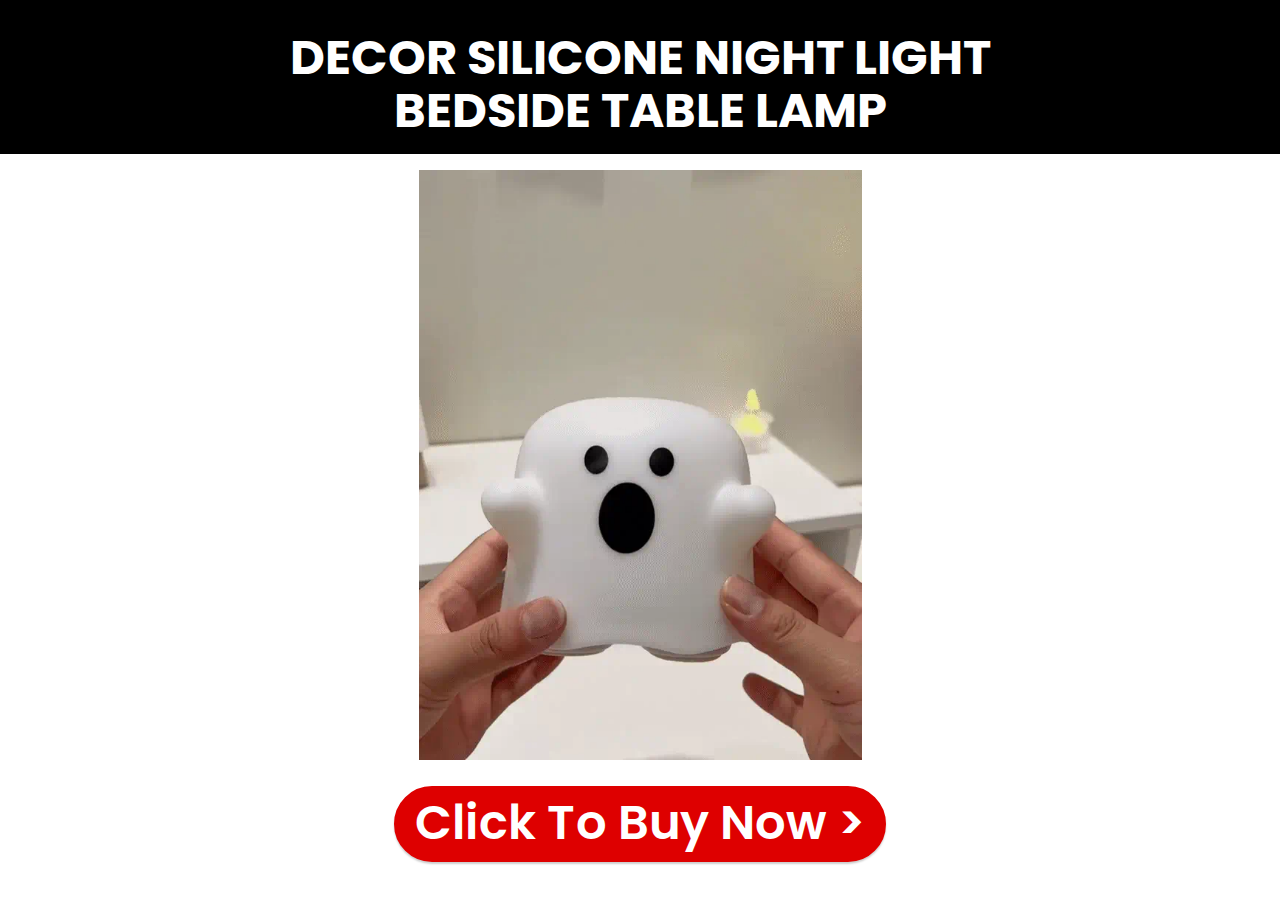
<file: index.html>
<!DOCTYPE html>
<html  lang="en-us">
<head>
  <!-- Site made with Mobirise Website Builder v5.9.0, https://mobirise.com -->
  <meta charset="UTF-8">
  <meta http-equiv="X-UA-Compatible" content="IE=edge">
  <meta name="generator" content="Mobirise v5.9.0, mobirise.com">
  <meta name="viewport" content="width=device-width, initial-scale=1, minimum-scale=1">
  <link rel="shortcut icon" href="assets/images/leaves-1536x1021-128x85.png" type="image/x-icon">
  <meta name="description" content="Support vision health with Ocuprime's proprietary  blend of 24 powerful ingredients carefully selected from nature">
  
  
  <title>Home</title>
  <link rel="stylesheet" href="assets/web/assets/mobirise-icons2/mobirise2.css">
  <link rel="stylesheet" href="assets/bootstrap/css/bootstrap.min.css">
  <link rel="stylesheet" href="assets/bootstrap/css/bootstrap-grid.min.css">
  <link rel="stylesheet" href="assets/bootstrap/css/bootstrap-reboot.min.css">
  <link rel="stylesheet" href="assets/theme/css/style.css">
  <link rel="preload" href="https://fonts.googleapis.com/css?family=Poppins:100,100i,200,200i,300,300i,400,400i,500,500i,600,600i,700,700i,800,800i,900,900i&display=swap" as="style" onload="this.onload=null;this.rel='stylesheet'">
  <noscript><link rel="stylesheet" href="https://fonts.googleapis.com/css?family=Poppins:100,100i,200,200i,300,300i,400,400i,500,500i,600,600i,700,700i,800,800i,900,900i&display=swap"></noscript>
  <link rel="preload" as="style" href="assets/mobirise/css/mbr-additional.css"><link rel="stylesheet" href="assets/mobirise/css/mbr-additional.css" type="text/css">

  
  
  
</head>
<body>
  
  <section data-bs-version="5.1" class="header10 cid-tShI6zQg8e" id="header10-5a">

    

    
    

    <div class="align-center container-fluid">
        <div class="row justify-content-center">
            <div class="col-md-12 col-lg-9">
                <h1 class="mbr-section-title mbr-fonts-style mb-3 display-2"><div><strong>DECOR SILICONE NIGHT LIGHT BEDSIDE TABLE LAMP</strong></div></h1>
                
                
                
            </div>
        </div>
    </div>
</section>

<section data-bs-version="5.1" class="image3 cid-tPzvYoz8K5" id="image3-55">
    

    
    

    <div class="container">
        <div class="row justify-content-center">
            <div class="col-12 col-lg-5">
                <div class="image-wrapper">
                    <a href="https://www.kuhza.com/products/home-decor-silicone-night-light-bedside-table-lamp-led-touch-sensor-lamp-for-girl-bedrooms-living-room-decoration-kids-birthday-gift-halloween-decorations"><img src="assets/images/ezgif-3-c54455d781.webp" alt="Lamp"></a>
                    
                </div>
            </div>
        </div>
    </div>
</section>

<section data-bs-version="5.1" class="info3 cid-tPzxbsUrVC" id="info3-58">

    

    
    

    <div class="container">
        <div class="row justify-content-center">
            <div class="card col-12 col-lg-10">
                <div class="card-wrapper">
                    <div class="card-box align-center">
                        
                        
                        <div class="mbr-section-btn mt-3"><a class="btn btn-primary display-2" href="https://www.kuhza.com/products/home-decor-silicone-night-light-bedside-table-lamp-led-touch-sensor-lamp-for-girl-bedrooms-living-room-decoration-kids-birthday-gift-halloween-decorations">Click To Buy Now &gt;<br></a></div>
                    </div>
                </div>
            </div>
        </div>
    </div>
</section><script src="assets/bootstrap/js/bootstrap.bundle.min.js"></script>  <script src="assets/smoothscroll/smooth-scroll.js"></script>  <script src="assets/ytplayer/index.js"></script>  <script src="assets/theme/js/script.js"></script>  
  
  

  </body>
</html>
</file>
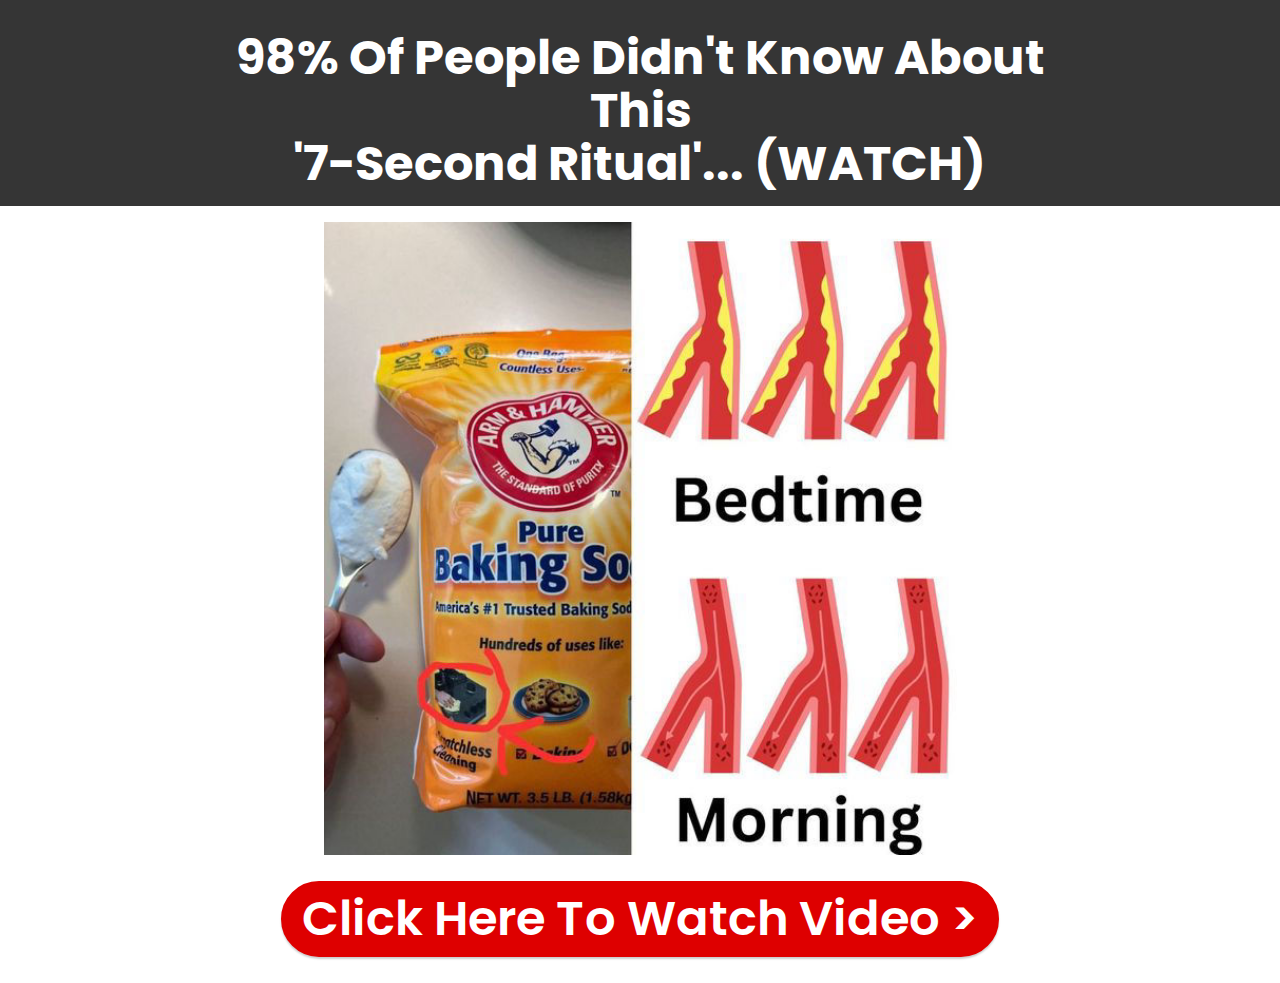
<file: click/index.html>
<!DOCTYPE html>
<html lang="en-us">

<head>
    <!-- Site made with Mobirise Website Builder v5.9.0, https://mobirise.com -->
    <meta charset="UTF-8">
    <meta http-equiv="X-UA-Compatible" content="IE=edge">
    <meta name="generator" content="Mobirise v5.9.0, mobirise.com">
    <meta name="viewport" content="width=device-width, initial-scale=1, minimum-scale=1">
    <link rel="shortcut icon" href="assets/images/leaves-1536x1021-128x85.png" type="image/x-icon">
    <meta name="description" content="Support vision health with Ocuprime's proprietary  blend of 24 powerful ingredients carefully selected from nature">


    <title>Home</title>
    <link rel="stylesheet" href="assets/web/assets/mobirise-icons2/mobirise2.css">
    <link rel="stylesheet" href="assets/bootstrap/css/bootstrap.min.css">
    <link rel="stylesheet" href="assets/bootstrap/css/bootstrap-grid.min.css">
    <link rel="stylesheet" href="assets/bootstrap/css/bootstrap-reboot.min.css">
    <link rel="stylesheet" href="assets/socicon/css/styles.css">
    <link rel="stylesheet" href="assets/theme/css/style.css">
    <link rel="preload" href="https://fonts.googleapis.com/css?family=Poppins:100,100i,200,200i,300,300i,400,400i,500,500i,600,600i,700,700i,800,800i,900,900i&display=swap" as="style" onload="this.onload=null;this.rel='stylesheet'">
    <noscript><link rel="stylesheet" href="https://fonts.googleapis.com/css?family=Poppins:100,100i,200,200i,300,300i,400,400i,500,500i,600,600i,700,700i,800,800i,900,900i&display=swap"></noscript>
    <link rel="preload" as="style" href="assets/mobirise/css/mbr-additional.css">
    <link rel="stylesheet" href="assets/mobirise/css/mbr-additional.css" type="text/css">


   <!--Optional, send client hints to get accurate device data-->
<meta http-equiv="delegate-ch" content="sec-ch-ua https://3dn3xw.mcgo2.com; sec-ch-ua-mobile https://3dn3xw.mcgo2.com; sec-ch-ua-arch https://3dn3xw.mcgo2.com; sec-ch-ua-model https://3dn3xw.mcgo2.com; sec-ch-ua-platform https://3dn3xw.mcgo2.com; sec-ch-ua-platform-version https://3dn3xw.mcgo2.com; sec-ch-ua-bitness https://3dn3xw.mcgo2.com; sec-ch-ua-full-version-list https://3dn3xw.mcgo2.com; sec-ch-ua-full-version https://3dn3xw.mcgo2.com" />

<!-- MaxConv Tracking Script Base Code-->
<script>!function(w,d,o,n,c){w[o]=w[o]||function(){(w[o].q=w[o].q||[]).push(arguments)};var s=d.createElement(n),t=d.getElementsByTagName(n)[0];s.async=!0;s.defer=!0;s.src="https://3dn3xw.mcgo2.com/t/t.js";t.parentNode.insertBefore(s,t);}(window,document,"maxconv","script");</script>
<noscript><link rel="stylesheet" href="https://3dn3xw.mcgo2.com/t/t.css?mc_ns=1" /></noscript>
<!-- End MaxConv Tracking Script Base Code-->

</head>

<body>

    <section data-bs-version="5.1" class="header10 cid-tShI6zQg8e" id="header10-5a">






        <div class="align-center container-fluid">
            <div class="row justify-content-center">
                <div class="col-md-12 col-lg-9">
                    <h1 class="mbr-section-title mbr-fonts-style mb-3 display-2"><strong>98% Of People Didn't Know About This </strong><br><strong>'7-Second&nbsp;</strong><strong>Ritual'... (WATCH)</strong></h1>



                </div>
            </div>
        </div>
    </section>

    <section data-bs-version="5.1" class="image3 cid-tPzvYoz8K5" id="image3-55">





        <div class="container">
            <div class="row justify-content-center">
                <div class="col-12 col-lg-7">
                    <div class="image-wrapper">
                        <a href="https://3dn3xw.mcgo2.com/click"><img src="assets/images/929254655591728-600x600.jpg" alt="Lamp"></a>

                    </div>
                </div>
            </div>
        </div>
    </section>

    <section data-bs-version="5.1" class="info3 cid-tPzxbsUrVC" id="info3-58">






        <div class="container">
            <div class="row justify-content-center">
                <div class="card col-12 col-lg-10">
                    <div class="card-wrapper">
                        <div class="card-box align-center">


                            <div class="mbr-section-btn mt-3"><a class="btn btn-primary display-2" href="https://3dn3xw.mcgo2.com/click">Click Here To Watch Video &gt;<br></a></div>
                        </div>
                    </div>
                </div>
            </div>
        </div>
</file>
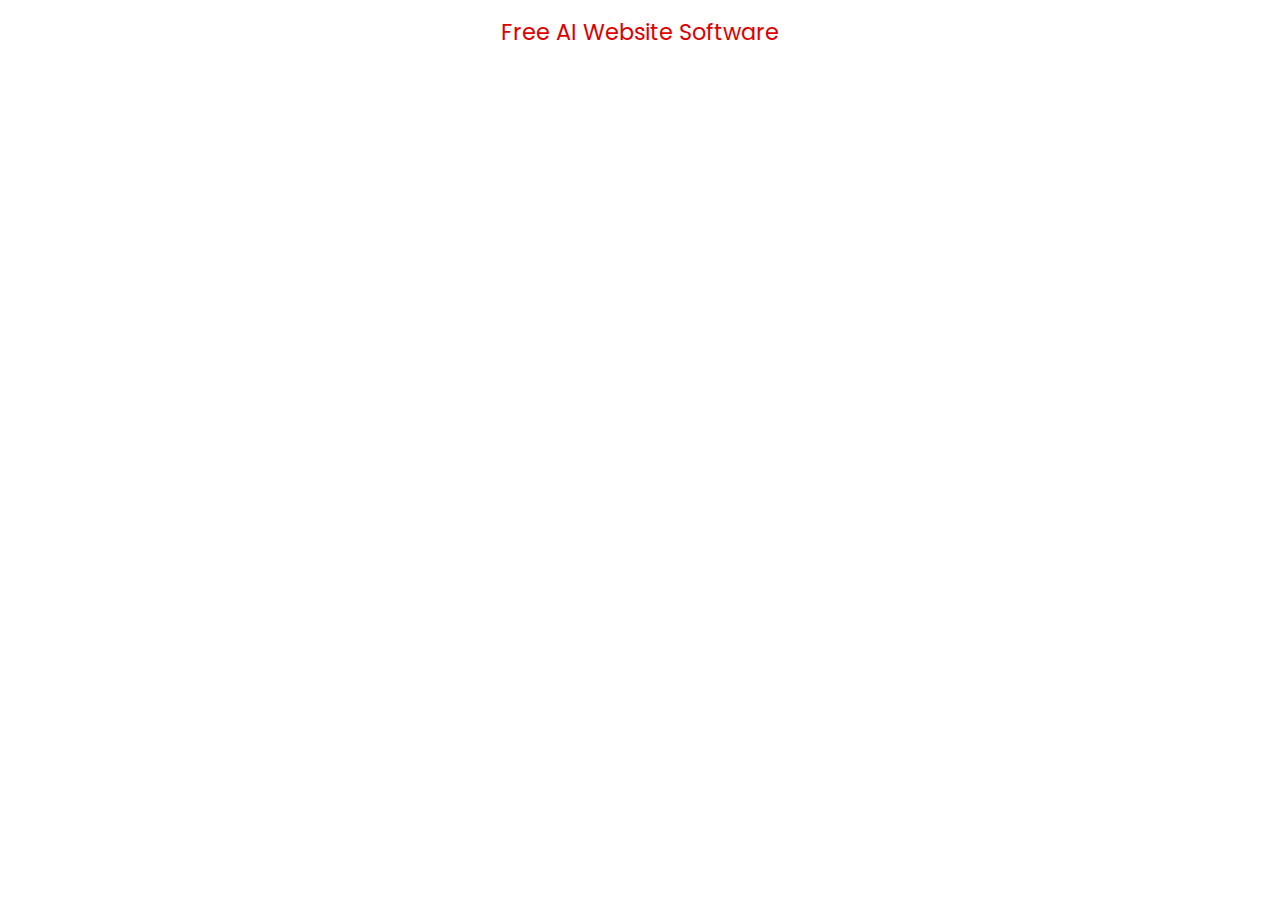
<file: page1.html>
<!DOCTYPE html>
<html  lang="en-us">
<head>
  <!-- Site made with Mobirise Website Builder v5.9.0, https://mobirise.com -->
  <meta charset="UTF-8">
  <meta http-equiv="X-UA-Compatible" content="IE=edge">
  <meta name="generator" content="Mobirise v5.9.0, mobirise.com">
  <meta name="viewport" content="width=device-width, initial-scale=1, minimum-scale=1">
  <link rel="shortcut icon" href="assets/images/leaves-1536x1021-128x85.png" type="image/x-icon">
  <meta name="description" content="">
  
  
  <title>Page 1</title>
  <link rel="stylesheet" href="assets/bootstrap/css/bootstrap.min.css">
  <link rel="stylesheet" href="assets/bootstrap/css/bootstrap-grid.min.css">
  <link rel="stylesheet" href="assets/bootstrap/css/bootstrap-reboot.min.css">
  <link rel="stylesheet" href="assets/theme/css/style.css">
  <link rel="preload" href="https://fonts.googleapis.com/css?family=Poppins:100,100i,200,200i,300,300i,400,400i,500,500i,600,600i,700,700i,800,800i,900,900i&display=swap" as="style" onload="this.onload=null;this.rel='stylesheet'">
  <noscript><link rel="stylesheet" href="https://fonts.googleapis.com/css?family=Poppins:100,100i,200,200i,300,300i,400,400i,500,500i,600,600i,700,700i,800,800i,900,900i&display=swap"></noscript>
  <link rel="preload" as="style" href="assets/mobirise/css/mbr-additional.css"><link rel="stylesheet" href="assets/mobirise/css/mbr-additional.css" type="text/css">

  
  
  
</head>
<body>
  
  <section class="display-7" style="padding: 0;align-items: center;justify-content: center;flex-wrap: wrap;    align-content: center;display: flex;position: relative;height: 4rem;"><a href="https://mobiri.se/2977113" style="flex: 1 1;height: 4rem;position: absolute;width: 100%;z-index: 1;"><img alt="" style="height: 4rem;" src="[data-uri]"></a><p style="margin: 0;text-align: center;" class="display-7">&#8204;</p><a style="z-index:1" href="https://mobirise.com/builder/ai-website-builder.html">Free AI Website Software</a></section><script src="assets/bootstrap/js/bootstrap.bundle.min.js"></script>  <script src="assets/smoothscroll/smooth-scroll.js"></script>  <script src="assets/ytplayer/index.js"></script>  <script src="assets/theme/js/script.js"></script>  
  
  
 <div id="scrollToTop" class="scrollToTop mbr-arrow-up"><a style="text-align: center;"><i class="mbr-arrow-up-icon mbr-arrow-up-icon-cm cm-icon cm-icon-smallarrow-up"></i></a></div>
  </body>
</html>
</file>
<file: assets/web/assets/mobirise-icons2/mobirise2.css>
@font-face {
  font-family: 'Moririse2';
  font-display: swap;
  src:  url('mobirise2.eot?f2bix4');
  src:  url('mobirise2.eot?f2bix4#iefix') format('embedded-opentype'),
    url('mobirise2.ttf?f2bix4') format('truetype'),
    url('mobirise2.woff?f2bix4') format('woff'),
    url('mobirise2.svg?f2bix4#mobirise2') format('svg');
  font-weight: normal;
  font-style: normal;
}

[class^="mobi-"], [class*=" mobi-"] {
  /* use !important to prevent issues with browser extensions that change fonts */
  font-family: 'Moririse2' !important;
  speak: none;
  font-style: normal;
  font-weight: normal;
  font-variant: normal;
  text-transform: none;
  line-height: 1;

  /* Better Font Rendering =========== */
  -webkit-font-smoothing: antialiased;
  -moz-osx-font-smoothing: grayscale;
}

.mobi-mbri-add-submenu:before {
  content: "\e900";
}
.mobi-mbri-alert:before {
  content: "\e901";
}
.mobi-mbri-align-center:before {
  content: "\e902";
}
.mobi-mbri-align-justify:before {
  content: "\e903";
}
.mobi-mbri-align-left:before {
  content: "\e904";
}
.mobi-mbri-align-right:before {
  content: "\e905";
}
.mobi-mbri-android:before {
  content: "\e906";
}
.mobi-mbri-apple:before {
  content: "\e907";
}
.mobi-mbri-arrow-down:before {
  content: "\e908";
}
.mobi-mbri-arrow-next:before {
  content: "\e909";
}
.mobi-mbri-arrow-prev:before {
  content: "\e90a";
}
.mobi-mbri-arrow-up:before {
  content: "\e90b";
}
.mobi-mbri-bold:before {
  content: "\e90c";
}
.mobi-mbri-bookmark:before {
  content: "\e90d";
}
.mobi-mbri-bootstrap:before {
  content: "\e90e";
}
.mobi-mbri-briefcase:before {
  content: "\e90f";
}
.mobi-mbri-browse:before {
  content: "\e910";
}
.mobi-mbri-bulleted-list:before {
  content: "\e911";
}
.mobi-mbri-calendar:before {
  content: "\e912";
}
.mobi-mbri-camera:before {
  content: "\e913";
}
.mobi-mbri-cart-add:before {
  content: "\e914";
}
.mobi-mbri-cart-full:before {
  content: "\e915";
}
.mobi-mbri-cash:before {
  content: "\e916";
}
.mobi-mbri-change-style:before {
  content: "\e917";
}
.mobi-mbri-chat:before {
  content: "\e918";
}
.mobi-mbri-clock:before {
  content: "\e919";
}
.mobi-mbri-close:before {
  content: "\e91a";
}
.mobi-mbri-cloud:before {
  content: "\e91b";
}
.mobi-mbri-code:before {
  content: "\e91c";
}
.mobi-mbri-contact-form:before {
  content: "\e91d";
}
.mobi-mbri-credit-card:before {
  content: "\e91e";
}
.mobi-mbri-cursor-click:before {
  content: "\e91f";
}
.mobi-mbri-cust-feedback:before {
  content: "\e920";
}
.mobi-mbri-database:before {
  content: "\e921";
}
.mobi-mbri-delivery:before {
  content: "\e922";
}
.mobi-mbri-desktop:before {
  content: "\e923";
}
.mobi-mbri-devices:before {
  content: "\e924";
}
.mobi-mbri-down:before {
  content: "\e925";
}
.mobi-mbri-download-2:before {
  content: "\e926";
}
.mobi-mbri-download:before {
  content: "\e927";
}
.mobi-mbri-drag-n-drop-2:before {
  content: "\e928";
}
.mobi-mbri-drag-n-drop:before {
  content: "\e929";
}
.mobi-mbri-edit-2:before {
  content: "\e92a";
}
.mobi-mbri-edit:before {
  content: "\e92b";
}
.mobi-mbri-error:before {
  content: "\e92c";
}
.mobi-mbri-extension:before {
  content: "\e92d";
}
.mobi-mbri-features:before {
  content: "\e92e";
}
.mobi-mbri-file:before {
  content: "\e92f";
}
.mobi-mbri-flag:before {
  content: "\e930";
}
.mobi-mbri-folder:before {
  content: "\e931";
}
.mobi-mbri-gift:before {
  content: "\e932";
}
.mobi-mbri-github:before {
  content: "\e933";
}
.mobi-mbri-globe-2:before {
  content: "\e934";
}
.mobi-mbri-globe:before {
  content: "\e935";
}
.mobi-mbri-growing-chart:before {
  content: "\e936";
}
.mobi-mbri-hearth:before {
  content: "\e937";
}
.mobi-mbri-help:before {
  content: "\e938";
}
.mobi-mbri-home:before {
  content: "\e939";
}
.mobi-mbri-hot-cup:before {
  content: "\e93a";
}
.mobi-mbri-idea:before {
  content: "\e93b";
}
.mobi-mbri-image-gallery:before {
  content: "\e93c";
}
.mobi-mbri-image-slider:before {
  content: "\e93d";
}
.mobi-mbri-info:before {
  content: "\e93e";
}
.mobi-mbri-italic:before {
  content: "\e93f";
}
.mobi-mbri-key:before {
  content: "\e940";
}
.mobi-mbri-laptop:before {
  content: "\e941";
}
.mobi-mbri-layers:before {
  content: "\e942";
}
.mobi-mbri-left-right:before {
  content: "\e943";
}
.mobi-mbri-left:before {
  content: "\e944";
}
.mobi-mbri-letter:before {
  content: "\e945";
}
.mobi-mbri-like:before {
  content: "\e946";
}
.mobi-mbri-link:before {
  content: "\e947";
}
.mobi-mbri-lock:before {
  content: "\e948";
}
.mobi-mbri-login:before {
  content: "\e949";
}
.mobi-mbri-logout:before {
  content: "\e94a";
}
.mobi-mbri-magic-stick:before {
  content: "\e94b";
}
.mobi-mbri-map-pin:before {
  content: "\e94c";
}
.mobi-mbri-menu:before {
  content: "\e94d";
}
.mobi-mbri-mobile-2:before {
  content: "\e94e";
}
.mobi-mbri-mobile-horizontal:before {
  content: "\e94f";
}
.mobi-mbri-mobile:before {
  content: "\e950";
}
.mobi-mbri-mobirise:before {
  content: "\e951";
}
.mobi-mbri-more-horizontal:before {
  content: "\e952";
}
.mobi-mbri-more-vertical:before {
  content: "\e953";
}
.mobi-mbri-music:before {
  content: "\e954";
}
.mobi-mbri-new-file:before {
  content: "\e955";
}
.mobi-mbri-numbered-list:before {
  content: "\e956";
}
.mobi-mbri-opened-folder:before {
  content: "\e957";
}
.mobi-mbri-pages:before {
  content: "\e958";
}
.mobi-mbri-paper-plane:before {
  content: "\e959";
}
.mobi-mbri-paperclip:before {
  content: "\e95a";
}
.mobi-mbri-phone:before {
  content: "\e95b";
}
.mobi-mbri-photo:before {
  content: "\e95c";
}
.mobi-mbri-photos:before {
  content: "\e95d";
}
.mobi-mbri-pin:before {
  content: "\e95e";
}
.mobi-mbri-play:before {
  content: "\e95f";
}
.mobi-mbri-plus:before {
  content: "\e960";
}
.mobi-mbri-preview:before {
  content: "\e961";
}
.mobi-mbri-print:before {
  content: "\e962";
}
.mobi-mbri-protect:before {
  content: "\e963";
}
.mobi-mbri-question:before {
  content: "\e964";
}
.mobi-mbri-quote-left:before {
  content: "\e965";
}
.mobi-mbri-quote-right:before {
  content: "\e966";
}
.mobi-mbri-redo:before {
  content: "\e967";
}
.mobi-mbri-refresh:before {
  content: "\e968";
}
.mobi-mbri-responsive-2:before {
  content: "\e969";
}
.mobi-mbri-responsive:before {
  content: "\e96a";
}
.mobi-mbri-right:before {
  content: "\e96b";
}
.mobi-mbri-rocket:before {
  content: "\e96c";
}
.mobi-mbri-sad-face:before {
  content: "\e96d";
}
.mobi-mbri-sale:before {
  content: "\e96e";
}
.mobi-mbri-save:before {
  content: "\e96f";
}
.mobi-mbri-search:before {
  content: "\e970";
}
.mobi-mbri-setting-2:before {
  content: "\e971";
}
.mobi-mbri-setting-3:before {
  content: "\e972";
}
.mobi-mbri-setting:before {
  content: "\e973";
}
.mobi-mbri-share:before {
  content: "\e974";
}
.mobi-mbri-shopping-bag:before {
  content: "\e975";
}
.mobi-mbri-shopping-basket:before {
  content: "\e976";
}
.mobi-mbri-shopping-cart:before {
  content: "\e977";
}
.mobi-mbri-sites:before {
  content: "\e978";
}
.mobi-mbri-smile-face:before {
  content: "\e979";
}
.mobi-mbri-speed:before {
  content: "\e97a";
}
.mobi-mbri-star:before {
  content: "\e97b";
}
.mobi-mbri-success:before {
  content: "\e97c";
}
.mobi-mbri-sun:before {
  content: "\e97d";
}
.mobi-mbri-sun2:before {
  content: "\e97e";
}
.mobi-mbri-tablet-vertical:before {
  content: "\e97f";
}
.mobi-mbri-tablet:before {
  content: "\e980";
}
.mobi-mbri-target:before {
  content: "\e981";
}
.mobi-mbri-timer:before {
  content: "\e982";
}
.mobi-mbri-to-ftp:before {
  content: "\e983";
}
.mobi-mbri-to-local-drive:before {
  content: "\e984";
}
.mobi-mbri-touch-swipe:before {
  content: "\e985";
}
.mobi-mbri-touch:before {
  content: "\e986";
}
.mobi-mbri-trash:before {
  content: "\e987";
}
.mobi-mbri-underline:before {
  content: "\e988";
}
.mobi-mbri-undo:before {
  content: "\e989";
}
.mobi-mbri-unlink:before {
  content: "\e98a";
}
.mobi-mbri-unlock:before {
  content: "\e98b";
}
.mobi-mbri-up-down:before {
  content: "\e98c";
}
.mobi-mbri-up:before {
  content: "\e98d";
}
.mobi-mbri-update:before {
  content: "\e98e";
}
.mobi-mbri-upload-2:before {
  content: "\e98f";
}
.mobi-mbri-upload:before {
  content: "\e990";
}
.mobi-mbri-user-2:before {
  content: "\e991";
}
.mobi-mbri-user:before {
  content: "\e992";
}
.mobi-mbri-users:before {
  content: "\e993";
}
.mobi-mbri-video-play:before {
  content: "\e994";
}
.mobi-mbri-video:before {
  content: "\e995";
}
.mobi-mbri-watch:before {
  content: "\e996";
}
.mobi-mbri-website-theme-2:before {
  content: "\e997";
}
.mobi-mbri-website-theme:before {
  content: "\e998";
}
.mobi-mbri-wifi:before {
  content: "\e999";
}
.mobi-mbri-windows:before {
  content: "\e99a";
}
.mobi-mbri-zoom-in:before {
  content: "\e99b";
}
.mobi-mbri-zoom-out:before {
  content: "\e99c";
}
</file>
<file: assets/theme/css/style.css>
@charset "UTF-8";
section {
  background-color: #ffffff;
}

body {
  font-style: normal;
  line-height: 1.5;
  font-weight: 400;
  color: #232323;
  position: relative;
}

button {
  background-color: transparent;
  border-color: transparent;
}

section,
.container,
.container-fluid {
  position: relative;
  word-wrap: break-word;
}

a.mbr-iconfont:hover {
  text-decoration: none;
}

.article .lead p,
.article .lead ul,
.article .lead ol,
.article .lead pre,
.article .lead blockquote {
  margin-bottom: 0;
}

a {
  font-style: normal;
  font-weight: 400;
  cursor: pointer;
}
a, a:hover {
  text-decoration: none;
}

.mbr-section-title {
  font-style: normal;
  line-height: 1.3;
}

.mbr-section-subtitle {
  line-height: 1.3;
}

.mbr-text {
  font-style: normal;
  line-height: 1.7;
}

h1,
h2,
h3,
h4,
h5,
h6,
.display-1,
.display-2,
.display-4,
.display-5,
.display-7,
span,
p,
a {
  line-height: 1;
  word-break: break-word;
  word-wrap: break-word;
  font-weight: 400;
}

b,
strong {
  font-weight: bold;
}

input:-webkit-autofill, input:-webkit-autofill:hover, input:-webkit-autofill:focus, input:-webkit-autofill:active {
  transition-delay: 9999s;
  -webkit-transition-property: background-color, color;
  transition-property: background-color, color;
}

textarea[type=hidden] {
  display: none;
}

section {
  background-position: 50% 50%;
  background-repeat: no-repeat;
  background-size: cover;
}
section .mbr-background-video,
section .mbr-background-video-preview {
  position: absolute;
  bottom: 0;
  left: 0;
  right: 0;
  top: 0;
}

.hidden {
  visibility: hidden;
}

.mbr-z-index20 {
  z-index: 20;
}

/*! Base colors */
.mbr-white {
  color: #ffffff;
}

.mbr-black {
  color: #111111;
}

.mbr-bg-white {
  background-color: #ffffff;
}

.mbr-bg-black {
  background-color: #000000;
}

/*! Text-aligns */
.align-left {
  text-align: left;
}

.align-center {
  text-align: center;
}

.align-right {
  text-align: right;
}

/*! Font-weight  */
.mbr-light {
  font-weight: 300;
}

.mbr-regular {
  font-weight: 400;
}

.mbr-semibold {
  font-weight: 500;
}

.mbr-bold {
  font-weight: 700;
}

/*! Media  */
.media-content {
  flex-basis: 100%;
}

.media-container-row {
  display: flex;
  flex-direction: row;
  flex-wrap: wrap;
  justify-content: center;
  align-content: center;
  align-items: start;
}
.media-container-row .media-size-item {
  width: 400px;
}

.media-container-column {
  display: flex;
  flex-direction: column;
  flex-wrap: wrap;
  justify-content: center;
  align-content: center;
  align-items: stretch;
}
.media-container-column > * {
  width: 100%;
}

@media (min-width: 992px) {
  .media-container-row {
    flex-wrap: nowrap;
  }
}
figure {
  margin-bottom: 0;
  overflow: hidden;
}

figure[mbr-media-size] {
  transition: width 0.1s;
}

img,
iframe {
  display: block;
  width: 100%;
}

.card {
  background-color: transparent;
  border: none;
}

.card-box {
  width: 100%;
}

.card-img {
  text-align: center;
  flex-shrink: 0;
  -webkit-flex-shrink: 0;
}

.media {
  max-width: 100%;
  margin: 0 auto;
}

.mbr-figure {
  align-self: center;
}

.media-container > div {
  max-width: 100%;
}

.mbr-figure img,
.card-img img {
  width: 100%;
}

@media (max-width: 991px) {
  .media-size-item {
    width: auto !important;
  }

  .media {
    width: auto;
  }

  .mbr-figure {
    width: 100% !important;
  }
}
/*! Buttons */
.mbr-section-btn {
  margin-left: -0.6rem;
  margin-right: -0.6rem;
  font-size: 0;
}

.btn {
  font-weight: 600;
  border-width: 1px;
  font-style: normal;
  margin: 0.6rem 0.6rem;
  white-space: normal;
  transition: all 0.2s ease-in-out;
  display: inline-flex;
  align-items: center;
  justify-content: center;
  word-break: break-word;
}

.btn-sm {
  font-weight: 600;
  letter-spacing: 0px;
  transition: all 0.3s ease-in-out;
}

.btn-md {
  font-weight: 600;
  letter-spacing: 0px;
  transition: all 0.3s ease-in-out;
}

.btn-lg {
  font-weight: 600;
  letter-spacing: 0px;
  transition: all 0.3s ease-in-out;
}

.btn-form {
  margin: 0;
}
.btn-form:hover {
  cursor: pointer;
}

nav .mbr-section-btn {
  margin-left: 0rem;
  margin-right: 0rem;
}

/*! Btn icon margin */
.btn .mbr-iconfont,
.btn.btn-sm .mbr-iconfont {
  order: 1;
  cursor: pointer;
  margin-left: 0.5rem;
  vertical-align: sub;
}

.btn.btn-md .mbr-iconfont,
.btn.btn-md .mbr-iconfont {
  margin-left: 0.8rem;
}

.mbr-regular {
  font-weight: 400;
}

.mbr-semibold {
  font-weight: 500;
}

.mbr-bold {
  font-weight: 700;
}

[type=submit] {
  -webkit-appearance: none;
}

/*! Full-screen */
.mbr-fullscreen .mbr-overlay {
  min-height: 100vh;
}

.mbr-fullscreen {
  display: flex;
  display: -moz-flex;
  display: -ms-flex;
  display: -o-flex;
  align-items: center;
  min-height: 100vh;
  padding-top: 3rem;
  padding-bottom: 3rem;
}

/*! Map */
.map {
  height: 25rem;
  position: relative;
}
.map iframe {
  width: 100%;
  height: 100%;
}

/*! Scroll to top arrow */
.mbr-arrow-up {
  bottom: 25px;
  right: 90px;
  position: fixed;
  text-align: right;
  z-index: 5000;
  color: #ffffff;
  font-size: 22px;
}

.mbr-arrow-up a {
  background: rgba(0, 0, 0, 0.2);
  border-radius: 50%;
  color: #fff;
  display: inline-block;
  height: 60px;
  width: 60px;
  border: 2px solid #fff;
  outline-style: none !important;
  position: relative;
  text-decoration: none;
  transition: all 0.3s ease-in-out;
  cursor: pointer;
  text-align: center;
}
.mbr-arrow-up a:hover {
  background-color: rgba(0, 0, 0, 0.4);
}
.mbr-arrow-up a i {
  line-height: 60px;
}

.mbr-arrow-up-icon {
  display: block;
  color: #fff;
}

.mbr-arrow-up-icon::before {
  content: "›";
  display: inline-block;
  font-family: serif;
  font-size: 22px;
  line-height: 1;
  font-style: normal;
  position: relative;
  top: 6px;
  left: -4px;
  transform: rotate(-90deg);
}

/*! Arrow Down */
.mbr-arrow {
  position: absolute;
  bottom: 45px;
  left: 50%;
  width: 60px;
  height: 60px;
  cursor: pointer;
  background-color: rgba(80, 80, 80, 0.5);
  border-radius: 50%;
  transform: translateX(-50%);
}
@media (max-width: 767px) {
  .mbr-arrow {
    display: none;
  }
}
.mbr-arrow > a {
  display: inline-block;
  text-decoration: none;
  outline-style: none;
  -webkit-animation: arrowdown 1.7s ease-in-out infinite;
          animation: arrowdown 1.7s ease-in-out infinite;
  color: #ffffff;
}
.mbr-arrow > a > i {
  position: absolute;
  top: -2px;
  left: 15px;
  font-size: 2rem;
}

#scrollToTop a i::before {
  content: "";
  position: absolute;
  display: block;
  border-bottom: 2.5px solid #fff;
  border-left: 2.5px solid #fff;
  width: 27.8%;
  height: 27.8%;
  left: 50%;
  top: 51%;
  transform: translateY(-30%) translateX(-50%) rotate(135deg);
}

@keyframes arrowdown {
  0% {
    transform: translateY(0px);
  }
  50% {
    transform: translateY(-5px);
  }
  100% {
    transform: translateY(0px);
  }
}
@-webkit-keyframes arrowdown {
  0% {
    transform: translateY(0px);
  }
  50% {
    transform: translateY(-5px);
  }
  100% {
    transform: translateY(0px);
  }
}
@media (max-width: 500px) {
  .mbr-arrow-up {
    left: 0;
    right: 0;
    text-align: center;
  }
}
/*Gradients animation*/
@keyframes gradient-animation {
  from {
    background-position: 0% 100%;
    -webkit-animation-timing-function: ease-in-out;
            animation-timing-function: ease-in-out;
  }
  to {
    background-position: 100% 0%;
    -webkit-animation-timing-function: ease-in-out;
            animation-timing-function: ease-in-out;
  }
}
@-webkit-keyframes gradient-animation {
  from {
    background-position: 0% 100%;
    -webkit-animation-timing-function: ease-in-out;
            animation-timing-function: ease-in-out;
  }
  to {
    background-position: 100% 0%;
    -webkit-animation-timing-function: ease-in-out;
            animation-timing-function: ease-in-out;
  }
}
.bg-gradient {
  background-size: 200% 200%;
  animation: gradient-animation 5s infinite alternate;
  -webkit-animation: gradient-animation 5s infinite alternate;
}

.menu .navbar-brand {
  display: -webkit-flex;
}
.menu .navbar-brand span {
  display: flex;
  display: -webkit-flex;
}
.menu .navbar-brand .navbar-caption-wrap {
  display: -webkit-flex;
}
.menu .navbar-brand .navbar-logo img {
  display: -webkit-flex;
  width: auto;
}
@media (min-width: 768px) and (max-width: 991px) {
  .menu .navbar-toggleable-sm .navbar-nav {
    display: -ms-flexbox;
  }
}
@media (max-width: 991px) {
  .menu .navbar-collapse {
    max-height: 93.5vh;
  }
  .menu .navbar-collapse.show {
    overflow: auto;
  }
}
@media (min-width: 992px) {
  .menu .navbar-nav.nav-dropdown {
    display: -webkit-flex;
  }
  .menu .navbar-toggleable-sm .navbar-collapse {
    display: -webkit-flex !important;
  }
  .menu .collapsed .navbar-collapse {
    max-height: 93.5vh;
  }
  .menu .collapsed .navbar-collapse.show {
    overflow: auto;
  }
}
@media (max-width: 767px) {
  .menu .navbar-collapse {
    max-height: 80vh;
  }
}

.nav-link .mbr-iconfont {
  margin-right: 0.5rem;
}

.navbar {
  display: -webkit-flex;
  -webkit-flex-wrap: wrap;
  -webkit-align-items: center;
  -webkit-justify-content: space-between;
}

.navbar-collapse {
  -webkit-flex-basis: 100%;
  -webkit-flex-grow: 1;
  -webkit-align-items: center;
}

.nav-dropdown .link {
  padding: 0.667em 1.667em !important;
  margin: 0 !important;
}

.nav {
  display: -webkit-flex;
  -webkit-flex-wrap: wrap;
}

.row {
  display: -webkit-flex;
  -webkit-flex-wrap: wrap;
}

.justify-content-center {
  -webkit-justify-content: center;
}

.form-inline {
  display: -webkit-flex;
}

.card-wrapper {
  -webkit-flex: 1;
}

.carousel-control {
  z-index: 10;
  display: -webkit-flex;
}

.carousel-controls {
  display: -webkit-flex;
}

.media {
  display: -webkit-flex;
}

.form-group:focus {
  outline: none;
}

.jq-selectbox__select {
  padding: 7px 0;
  position: relative;
}

.jq-selectbox__dropdown {
  overflow: hidden;
  border-radius: 10px;
  position: absolute;
  top: 100%;
  left: 0 !important;
  width: 100% !important;
}

.jq-selectbox__trigger-arrow {
  right: 0;
  transform: translateY(-50%);
}

.jq-selectbox li {
  padding: 1.07em 0.5em;
}

input[type=range] {
  padding-left: 0 !important;
  padding-right: 0 !important;
}

.modal-dialog,
.modal-content {
  height: 100%;
}

.modal-dialog .carousel-inner {
  height: calc(100vh - 1.75rem);
}
@media (max-width: 575px) {
  .modal-dialog .carousel-inner {
    height: calc(100vh - 1rem);
  }
}

.carousel-item {
  text-align: center;
}

.carousel-item img {
  margin: auto;
}

.navbar-toggler {
  align-self: flex-start;
  padding: 0.25rem 0.75rem;
  font-size: 1.25rem;
  line-height: 1;
  background: transparent;
  border: 1px solid transparent;
  border-radius: 0.25rem;
}

.navbar-toggler:focus,
.navbar-toggler:hover {
  text-decoration: none;
  box-shadow: none;
}

.navbar-toggler-icon {
  display: inline-block;
  width: 1.5em;
  height: 1.5em;
  vertical-align: middle;
  content: "";
  background: no-repeat center center;
  background-size: 100% 100%;
}

.navbar-toggler-left {
  position: absolute;
  left: 1rem;
}

.navbar-toggler-right {
  position: absolute;
  right: 1rem;
}

.card-img {
  width: auto;
}

.menu .navbar.collapsed:not(.beta-menu) {
  flex-direction: column;
}

.carousel-item.active,
.carousel-item-next,
.carousel-item-prev {
  display: flex;
}

.note-air-layout .dropup .dropdown-menu,
.note-air-layout .navbar-fixed-bottom .dropdown .dropdown-menu {
  bottom: initial !important;
}

html,
body {
  height: auto;
  min-height: 100vh;
}

.dropup .dropdown-toggle::after {
  display: none;
}

.form-asterisk {
  font-family: initial;
  position: absolute;
  top: -2px;
  font-weight: normal;
}

.form-control-label {
  position: relative;
  cursor: pointer;
  margin-bottom: 0.357em;
  padding: 0;
}

.alert {
  color: #ffffff;
  border-radius: 0;
  border: 0;
  font-size: 1.1rem;
  line-height: 1.5;
  margin-bottom: 1.875rem;
  padding: 1.25rem;
  position: relative;
  text-align: center;
}
.alert.alert-form::after {
  background-color: inherit;
  bottom: -7px;
  content: "";
  display: block;
  height: 14px;
  left: 50%;
  margin-left: -7px;
  position: absolute;
  transform: rotate(45deg);
  width: 14px;
}

.form-control {
  background-color: #ffffff;
  background-clip: border-box;
  color: #232323;
  line-height: 1rem !important;
  height: auto;
  padding: 0.6rem 1.2rem;
  transition: border-color 0.25s ease 0s;
  border: 1px solid transparent !important;
  border-radius: 4px;
  box-shadow: rgba(0, 0, 0, 0.07) 0px 1px 1px 0px, rgba(0, 0, 0, 0.07) 0px 1px 3px 0px, rgba(0, 0, 0, 0.03) 0px 0px 0px 1px;
}
.form-active .form-control:invalid {
  border-color: red;
}

form .row {
  margin-left: -0.6rem;
  margin-right: -0.6rem;
}
form .row [class*=col] {
  padding-left: 0.6rem;
  padding-right: 0.6rem;
}

form .mbr-section-btn {
  margin: 0;
  padding-left: 0.6rem;
  padding-right: 0.6rem;
}

form .btn {
  display: flex;
  padding: 0.6rem 1.2rem;
  margin: 0;
}

form .form-check-input {
  margin-top: 0.5;
}

textarea.form-control {
  line-height: 1.5rem !important;
}

.form-group {
  margin-bottom: 1.2rem;
}

.form-control,
form .btn {
  min-height: 48px;
}

.gdpr-block label span.textGDPR input[name=gdpr] {
  top: 7px;
}

.form-control:focus {
  box-shadow: none;
}

:focus {
  outline: none;
}

.mbr-overlay {
  background-color: #000;
  bottom: 0;
  left: 0;
  opacity: 0.5;
  position: absolute;
  right: 0;
  top: 0;
  z-index: 0;
  pointer-events: none;
}

blockquote {
  font-style: italic;
  padding: 3rem;
  font-size: 1.09rem;
  position: relative;
  border-left: 3px solid;
}

ul,
ol,
pre,
blockquote {
  margin-bottom: 2.3125rem;
}

.mt-4 {
  margin-top: 2rem !important;
}

.mb-4 {
  margin-bottom: 2rem !important;
}

@media (min-width: 992px) {
  .container {
    padding-left: 16px;
    padding-right: 16px;
  }

  .row {
    margin-left: -16px;
    margin-right: -16px;
  }
  .row > [class*=col] {
    padding-left: 16px;
    padding-right: 16px;
  }
}
@media (min-width: 768px) {
  .container-fluid {
    padding-left: 32px;
    padding-right: 32px;
  }
}
@media (min-width: 768px) and (max-width: 991px) {
  .mbr-container {
    padding-left: 32px;
    padding-right: 32px;
  }
}
@media (max-width: 767px) {
  .mbr-container {
    padding-left: 16px;
    padding-right: 16px;
  }
}
.card-wrapper,
.item-wrapper {
  overflow: hidden;
}

.app-video-wrapper > img {
  opacity: 1;
}

.item {
  position: relative;
}

.dropdown-menu .dropdown-menu {
  left: 100%;
}

.dropdown-item + .dropdown-menu {
  display: none;
}

.dropdown-item:hover + .dropdown-menu,
.dropdown-menu:hover {
  display: block;
}

@media (min-aspect-ratio: 16/9) {
  .mbr-video-foreground {
    height: 300% !important;
    top: -100% !important;
  }
}
@media (max-aspect-ratio: 16/9) {
  .mbr-video-foreground {
    width: 300% !important;
    left: -100% !important;
  }
}.engine {
	position: absolute;
	text-indent: -2400px;
	text-align: center;
	padding: 0;
	top: 0;
	left: -2400px;
}
</file>
<file: assets/mobirise/css/mbr-additional.css>
.btn {
  border-width: 2px;
}
body {
  font-family: Jost;
}
.display-1 {
  font-family: 'Poppins', sans-serif;
  font-size: 4.6rem;
  line-height: 1.1;
}
.display-1 > .mbr-iconfont {
  font-size: 5.75rem;
}
.display-2 {
  font-family: 'Poppins', sans-serif;
  font-size: 3rem;
  line-height: 1.1;
}
.display-2 > .mbr-iconfont {
  font-size: 3.75rem;
}
.display-4 {
  font-family: 'Poppins', sans-serif;
  font-size: 1.1rem;
  line-height: 1.5;
}
.display-4 > .mbr-iconfont {
  font-size: 1.375rem;
}
.display-5 {
  font-family: 'Poppins', sans-serif;
  font-size: 2.2rem;
  line-height: 1.5;
}
.display-5 > .mbr-iconfont {
  font-size: 2.75rem;
}
.display-7 {
  font-family: 'Poppins', sans-serif;
  font-size: 1.4rem;
  line-height: 1.5;
}
.display-7 > .mbr-iconfont {
  font-size: 1.75rem;
}
/* ---- Fluid typography for mobile devices ---- */
/* 1.4 - font scale ratio ( bootstrap == 1.42857 ) */
/* 100vw - current viewport width */
/* (48 - 20)  48 == 48rem == 768px, 20 == 20rem == 320px(minimal supported viewport) */
/* 0.65 - min scale variable, may vary */
@media (max-width: 992px) {
  .display-1 {
    font-size: 3.68rem;
  }
}
@media (max-width: 768px) {
  .display-1 {
    font-size: 3.22rem;
    font-size: calc( 2.26rem + (4.6 - 2.26) * ((100vw - 20rem) / (48 - 20)));
    line-height: calc( 1.1 * (2.26rem + (4.6 - 2.26) * ((100vw - 20rem) / (48 - 20))));
  }
  .display-2 {
    font-size: 2.4rem;
    font-size: calc( 1.7rem + (3 - 1.7) * ((100vw - 20rem) / (48 - 20)));
    line-height: calc( 1.3 * (1.7rem + (3 - 1.7) * ((100vw - 20rem) / (48 - 20))));
  }
  .display-4 {
    font-size: 0.88rem;
    font-size: calc( 1.0350000000000001rem + (1.1 - 1.0350000000000001) * ((100vw - 20rem) / (48 - 20)));
    line-height: calc( 1.4 * (1.0350000000000001rem + (1.1 - 1.0350000000000001) * ((100vw - 20rem) / (48 - 20))));
  }
  .display-5 {
    font-size: 1.76rem;
    font-size: calc( 1.42rem + (2.2 - 1.42) * ((100vw - 20rem) / (48 - 20)));
    line-height: calc( 1.4 * (1.42rem + (2.2 - 1.42) * ((100vw - 20rem) / (48 - 20))));
  }
  .display-7 {
    font-size: 1.12rem;
    font-size: calc( 1.14rem + (1.4 - 1.14) * ((100vw - 20rem) / (48 - 20)));
    line-height: calc( 1.4 * (1.14rem + (1.4 - 1.14) * ((100vw - 20rem) / (48 - 20))));
  }
}
/* Buttons */
.btn {
  padding: 0.6rem 1.2rem;
  border-radius: 4px;
}
.btn-sm {
  padding: 0.6rem 1.2rem;
  border-radius: 4px;
}
.btn-md {
  padding: 0.6rem 1.2rem;
  border-radius: 4px;
}
.btn-lg {
  padding: 1rem 2.6rem;
  border-radius: 4px;
}
.bg-primary {
  background-color: #de0000 !important;
}
.bg-success {
  background-color: #0d9600 !important;
}
.bg-info {
  background-color: #ffffff !important;
}
.bg-warning {
  background-color: #e43f3f !important;
}
.bg-danger {
  background-color: #8e8e8e !important;
}
.btn-primary,
.btn-primary:active {
  background-color: #de0000 !important;
  border-color: #de0000 !important;
  color: #ffffff !important;
  box-shadow: 0 2px 2px 0 rgba(0, 0, 0, 0.2);
}
.btn-primary:hover,
.btn-primary:focus,
.btn-primary.focus,
.btn-primary.active {
  color: #ffffff !important;
  background-color: #870000 !important;
  border-color: #870000 !important;
  box-shadow: 0 2px 5px 0 rgba(0, 0, 0, 0.2);
}
.btn-primary.disabled,
.btn-primary:disabled {
  color: #ffffff !important;
  background-color: #870000 !important;
  border-color: #870000 !important;
}
.btn-secondary,
.btn-secondary:active {
  background-color: #ff0000 !important;
  border-color: #ff0000 !important;
  color: #ffffff !important;
  box-shadow: 0 2px 2px 0 rgba(0, 0, 0, 0.2);
}
.btn-secondary:hover,
.btn-secondary:focus,
.btn-secondary.focus,
.btn-secondary.active {
  color: #ffffff !important;
  background-color: #a80000 !important;
  border-color: #a80000 !important;
  box-shadow: 0 2px 5px 0 rgba(0, 0, 0, 0.2);
}
.btn-secondary.disabled,
.btn-secondary:disabled {
  color: #ffffff !important;
  background-color: #a80000 !important;
  border-color: #a80000 !important;
}
.btn-info,
.btn-info:active {
  background-color: #ffffff !important;
  border-color: #ffffff !important;
  color: #808080 !important;
  box-shadow: 0 2px 2px 0 rgba(0, 0, 0, 0.2);
}
.btn-info:hover,
.btn-info:focus,
.btn-info.focus,
.btn-info.active {
  color: #545454 !important;
  background-color: #d4d4d4 !important;
  border-color: #d4d4d4 !important;
  box-shadow: 0 2px 5px 0 rgba(0, 0, 0, 0.2);
}
.btn-info.disabled,
.btn-info:disabled {
  color: #808080 !important;
  background-color: #d4d4d4 !important;
  border-color: #d4d4d4 !important;
}
.btn-success,
.btn-success:active {
  background-color: #0d9600 !important;
  border-color: #0d9600 !important;
  color: #ffffff !important;
  box-shadow: 0 2px 2px 0 rgba(0, 0, 0, 0.2);
}
.btn-success:hover,
.btn-success:focus,
.btn-success.focus,
.btn-success.active {
  color: #ffffff !important;
  background-color: #053f00 !important;
  border-color: #053f00 !important;
  box-shadow: 0 2px 5px 0 rgba(0, 0, 0, 0.2);
}
.btn-success.disabled,
.btn-success:disabled {
  color: #ffffff !important;
  background-color: #053f00 !important;
  border-color: #053f00 !important;
}
.btn-warning,
.btn-warning:active {
  background-color: #e43f3f !important;
  border-color: #e43f3f !important;
  color: #ffffff !important;
  box-shadow: 0 2px 2px 0 rgba(0, 0, 0, 0.2);
}
.btn-warning:hover,
.btn-warning:focus,
.btn-warning.focus,
.btn-warning.active {
  color: #ffffff !important;
  background-color: #b31919 !important;
  border-color: #b31919 !important;
  box-shadow: 0 2px 5px 0 rgba(0, 0, 0, 0.2);
}
.btn-warning.disabled,
.btn-warning:disabled {
  color: #ffffff !important;
  background-color: #b31919 !important;
  border-color: #b31919 !important;
}
.btn-danger,
.btn-danger:active {
  background-color: #8e8e8e !important;
  border-color: #8e8e8e !important;
  color: #ffffff !important;
  box-shadow: 0 2px 2px 0 rgba(0, 0, 0, 0.2);
}
.btn-danger:hover,
.btn-danger:focus,
.btn-danger.focus,
.btn-danger.active {
  color: #ffffff !important;
  background-color: #636363 !important;
  border-color: #636363 !important;
  box-shadow: 0 2px 5px 0 rgba(0, 0, 0, 0.2);
}
.btn-danger.disabled,
.btn-danger:disabled {
  color: #ffffff !important;
  background-color: #636363 !important;
  border-color: #636363 !important;
}
.btn-white,
.btn-white:active {
  background-color: #fafafa !important;
  border-color: #fafafa !important;
  color: #7a7a7a !important;
  box-shadow: 0 2px 2px 0 rgba(0, 0, 0, 0.2);
}
.btn-white:hover,
.btn-white:focus,
.btn-white.focus,
.btn-white.active {
  color: #4f4f4f !important;
  background-color: #cfcfcf !important;
  border-color: #cfcfcf !important;
  box-shadow: 0 2px 5px 0 rgba(0, 0, 0, 0.2);
}
.btn-white.disabled,
.btn-white:disabled {
  color: #7a7a7a !important;
  background-color: #cfcfcf !important;
  border-color: #cfcfcf !important;
}
.btn-black,
.btn-black:active {
  background-color: #232323 !important;
  border-color: #232323 !important;
  color: #ffffff !important;
  box-shadow: 0 2px 2px 0 rgba(0, 0, 0, 0.2);
}
.btn-black:hover,
.btn-black:focus,
.btn-black.focus,
.btn-black.active {
  color: #ffffff !important;
  background-color: #000000 !important;
  border-color: #000000 !important;
  box-shadow: 0 2px 5px 0 rgba(0, 0, 0, 0.2);
}
.btn-black.disabled,
.btn-black:disabled {
  color: #ffffff !important;
  background-color: #000000 !important;
  border-color: #000000 !important;
}
.btn-primary-outline,
.btn-primary-outline:active {
  background-color: transparent !important;
  border-color: #de0000;
  color: #de0000;
}
.btn-primary-outline:hover,
.btn-primary-outline:focus,
.btn-primary-outline.focus,
.btn-primary-outline.active {
  color: #870000 !important;
  background-color: transparent!important;
  border-color: #870000 !important;
  box-shadow: none!important;
}
.btn-primary-outline.disabled,
.btn-primary-outline:disabled {
  color: #ffffff !important;
  background-color: #de0000 !important;
  border-color: #de0000 !important;
}
.btn-secondary-outline,
.btn-secondary-outline:active {
  background-color: transparent !important;
  border-color: #ff0000;
  color: #ff0000;
}
.btn-secondary-outline:hover,
.btn-secondary-outline:focus,
.btn-secondary-outline.focus,
.btn-secondary-outline.active {
  color: #a80000 !important;
  background-color: transparent!important;
  border-color: #a80000 !important;
  box-shadow: none!important;
}
.btn-secondary-outline.disabled,
.btn-secondary-outline:disabled {
  color: #ffffff !important;
  background-color: #ff0000 !important;
  border-color: #ff0000 !important;
}
.btn-info-outline,
.btn-info-outline:active {
  background-color: transparent !important;
  border-color: #ffffff;
  color: #ffffff;
}
.btn-info-outline:hover,
.btn-info-outline:focus,
.btn-info-outline.focus,
.btn-info-outline.active {
  color: #d4d4d4 !important;
  background-color: transparent!important;
  border-color: #d4d4d4 !important;
  box-shadow: none!important;
}
.btn-info-outline.disabled,
.btn-info-outline:disabled {
  color: #808080 !important;
  background-color: #ffffff !important;
  border-color: #ffffff !important;
}
.btn-success-outline,
.btn-success-outline:active {
  background-color: transparent !important;
  border-color: #0d9600;
  color: #0d9600;
}
.btn-success-outline:hover,
.btn-success-outline:focus,
.btn-success-outline.focus,
.btn-success-outline.active {
  color: #053f00 !important;
  background-color: transparent!important;
  border-color: #053f00 !important;
  box-shadow: none!important;
}
.btn-success-outline.disabled,
.btn-success-outline:disabled {
  color: #ffffff !important;
  background-color: #0d9600 !important;
  border-color: #0d9600 !important;
}
.btn-warning-outline,
.btn-warning-outline:active {
  background-color: transparent !important;
  border-color: #e43f3f;
  color: #e43f3f;
}
.btn-warning-outline:hover,
.btn-warning-outline:focus,
.btn-warning-outline.focus,
.btn-warning-outline.active {
  color: #b31919 !important;
  background-color: transparent!important;
  border-color: #b31919 !important;
  box-shadow: none!important;
}
.btn-warning-outline.disabled,
.btn-warning-outline:disabled {
  color: #ffffff !important;
  background-color: #e43f3f !important;
  border-color: #e43f3f !important;
}
.btn-danger-outline,
.btn-danger-outline:active {
  background-color: transparent !important;
  border-color: #8e8e8e;
  color: #8e8e8e;
}
.btn-danger-outline:hover,
.btn-danger-outline:focus,
.btn-danger-outline.focus,
.btn-danger-outline.active {
  color: #636363 !important;
  background-color: transparent!important;
  border-color: #636363 !important;
  box-shadow: none!important;
}
.btn-danger-outline.disabled,
.btn-danger-outline:disabled {
  color: #ffffff !important;
  background-color: #8e8e8e !important;
  border-color: #8e8e8e !important;
}
.btn-black-outline,
.btn-black-outline:active {
  background-color: transparent !important;
  border-color: #232323;
  color: #232323;
}
.btn-black-outline:hover,
.btn-black-outline:focus,
.btn-black-outline.focus,
.btn-black-outline.active {
  color: #000000 !important;
  background-color: transparent!important;
  border-color: #000000 !important;
  box-shadow: none!important;
}
.btn-black-outline.disabled,
.btn-black-outline:disabled {
  color: #ffffff !important;
  background-color: #232323 !important;
  border-color: #232323 !important;
}
.btn-white-outline,
.btn-white-outline:active {
  background-color: transparent !important;
  border-color: #fafafa;
  color: #fafafa;
}
.btn-white-outline:hover,
.btn-white-outline:focus,
.btn-white-outline.focus,
.btn-white-outline.active {
  color: #cfcfcf !important;
  background-color: transparent!important;
  border-color: #cfcfcf !important;
  box-shadow: none!important;
}
.btn-white-outline.disabled,
.btn-white-outline:disabled {
  color: #7a7a7a !important;
  background-color: #fafafa !important;
  border-color: #fafafa !important;
}
.text-primary {
  color: #de0000 !important;
}
.text-secondary {
  color: #ff0000 !important;
}
.text-success {
  color: #0d9600 !important;
}
.text-info {
  color: #ffffff !important;
}
.text-warning {
  color: #e43f3f !important;
}
.text-danger {
  color: #8e8e8e !important;
}
.text-white {
  color: #fafafa !important;
}
.text-black {
  color: #232323 !important;
}
a.text-primary:hover,
a.text-primary:focus,
a.text-primary.active {
  color: #780000 !important;
}
a.text-secondary:hover,
a.text-secondary:focus,
a.text-secondary.active {
  color: #990000 !important;
}
a.text-success:hover,
a.text-success:focus,
a.text-success.active {
  color: #043000 !important;
}
a.text-info:hover,
a.text-info:focus,
a.text-info.active {
  color: #cccccc !important;
}
a.text-warning:hover,
a.text-warning:focus,
a.text-warning.active {
  color: #a61717 !important;
}
a.text-danger:hover,
a.text-danger:focus,
a.text-danger.active {
  color: #5b5b5b !important;
}
a.text-white:hover,
a.text-white:focus,
a.text-white.active {
  color: #c7c7c7 !important;
}
a.text-black:hover,
a.text-black:focus,
a.text-black.active {
  color: #000000 !important;
}
a[class*="text-"]:not(.nav-link):not(.dropdown-item):not([role]):not(.navbar-caption) {
  position: relative;
  background-image: transparent;
  background-size: 10000px 2px;
  background-repeat: no-repeat;
  background-position: 0px 1.2em;
  background-position: -10000px 1.2em;
}
a[class*="text-"]:not(.nav-link):not(.dropdown-item):not([role]):not(.navbar-caption):hover {
  transition: background-position 2s ease-in-out;
  background-image: linear-gradient(currentColor 50%, currentColor 50%);
  background-position: 0px 1.2em;
}
.nav-tabs .nav-link.active {
  color: #de0000;
}
.nav-tabs .nav-link:not(.active) {
  color: #232323;
}
.alert-success {
  background-color: #70c770;
}
.alert-info {
  background-color: #ffffff;
}
.alert-warning {
  background-color: #e43f3f;
}
.alert-danger {
  background-color: #8e8e8e;
}
.mbr-section-btn a.btn:not(.btn-form) {
  border-radius: 100px;
}
.mbr-gallery-filter li a {
  border-radius: 100px !important;
}
.mbr-gallery-filter li.active .btn {
  background-color: #de0000;
  border-color: #de0000;
  color: #ffffff;
}
.mbr-gallery-filter li.active .btn:focus {
  box-shadow: none;
}
.nav-tabs .nav-link {
  border-radius: 100px !important;
}
a,
a:hover {
  color: #de0000;
}
.mbr-plan-header.bg-primary .mbr-plan-subtitle,
.mbr-plan-header.bg-primary .mbr-plan-price-desc {
  color: #ffabab;
}
.mbr-plan-header.bg-success .mbr-plan-subtitle,
.mbr-plan-header.bg-success .mbr-plan-price-desc {
  color: #2bff17;
}
.mbr-plan-header.bg-info .mbr-plan-subtitle,
.mbr-plan-header.bg-info .mbr-plan-price-desc {
  color: #ffffff;
}
.mbr-plan-header.bg-warning .mbr-plan-subtitle,
.mbr-plan-header.bg-warning .mbr-plan-price-desc {
  color: #fdf2f2;
}
.mbr-plan-header.bg-danger .mbr-plan-subtitle,
.mbr-plan-header.bg-danger .mbr-plan-price-desc {
  color: #cecece;
}
/* Scroll to top button*/
#scrollToTop a {
  border-radius: 100px;
}
.form-control {
  font-family: 'Poppins', sans-serif;
  font-size: 1.1rem;
  line-height: 1.5;
  font-weight: 400;
}
.form-control > .mbr-iconfont {
  font-size: 1.375rem;
}
.form-control:hover,
.form-control:focus {
  box-shadow: rgba(0, 0, 0, 0.07) 0px 1px 1px 0px, rgba(0, 0, 0, 0.07) 0px 1px 3px 0px, rgba(0, 0, 0, 0.03) 0px 0px 0px 1px;
  border-color: #de0000 !important;
}
.form-control:-webkit-input-placeholder {
  font-family: 'Poppins', sans-serif;
  font-size: 1.1rem;
  line-height: 1.5;
  font-weight: 400;
}
.form-control:-webkit-input-placeholder > .mbr-iconfont {
  font-size: 1.375rem;
}
blockquote {
  border-color: #de0000;
}
/* Forms */
.mbr-form .input-group-btn a.btn {
  border-radius: 100px !important;
}
.mbr-form .input-group-btn a.btn:hover {
  box-shadow: 0 10px 40px 0 rgba(0, 0, 0, 0.2);
}
.mbr-form .input-group-btn button[type="submit"] {
  border-radius: 100px !important;
  padding: 1rem 3rem;
}
.mbr-form .input-group-btn button[type="submit"]:hover {
  box-shadow: 0 10px 40px 0 rgba(0, 0, 0, 0.2);
}
.jq-selectbox li:hover,
.jq-selectbox li.selected {
  background-color: #de0000;
  color: #ffffff;
}
.jq-number__spin {
  transition: 0.25s ease;
}
.jq-number__spin:hover {
  border-color: #de0000;
}
.jq-selectbox .jq-selectbox__trigger-arrow,
.jq-number__spin.minus:after,
.jq-number__spin.plus:after {
  transition: 0.4s;
  border-top-color: #353535;
  border-bottom-color: #353535;
}
.jq-selectbox:hover .jq-selectbox__trigger-arrow,
.jq-number__spin.minus:hover:after,
.jq-number__spin.plus:hover:after {
  border-top-color: #de0000;
  border-bottom-color: #de0000;
}
.xdsoft_datetimepicker .xdsoft_calendar td.xdsoft_default,
.xdsoft_datetimepicker .xdsoft_calendar td.xdsoft_current,
.xdsoft_datetimepicker .xdsoft_timepicker .xdsoft_time_box > div > div.xdsoft_current {
  color: #ffffff !important;
  background-color: #de0000 !important;
  box-shadow: none !important;
}
.xdsoft_datetimepicker .xdsoft_calendar td:hover,
.xdsoft_datetimepicker .xdsoft_timepicker .xdsoft_time_box > div > div:hover {
  color: #ffffff !important;
  background: #ff0000 !important;
  box-shadow: none !important;
}
.lazy-bg {
  background-image: none !important;
}
.lazy-placeholder:not(section),
.lazy-none {
  display: block;
  position: relative;
  padding-bottom: 56.25%;
  width: 100%;
  height: auto;
}
iframe.lazy-placeholder,
.lazy-placeholder:after {
  content: '';
  position: absolute;
  width: 200px;
  height: 200px;
  background: transparent no-repeat center;
  background-size: contain;
  top: 50%;
  left: 50%;
  transform: translateX(-50%) translateY(-50%);
  background-image: url("data:image/svg+xml;charset=UTF-8,%3csvg width='32' height='32' viewBox='0 0 64 64' xmlns='http://www.w3.org/2000/svg' stroke='%23de0000' %3e%3cg fill='none' fill-rule='evenodd'%3e%3cg transform='translate(16 16)' stroke-width='2'%3e%3ccircle stroke-opacity='.5' cx='16' cy='16' r='16'/%3e%3cpath d='M32 16c0-9.94-8.06-16-16-16'%3e%3canimateTransform attributeName='transform' type='rotate' from='0 16 16' to='360 16 16' dur='1s' repeatCount='indefinite'/%3e%3c/path%3e%3c/g%3e%3c/g%3e%3c/svg%3e");
}
section.lazy-placeholder:after {
  opacity: 0.5;
}
body {
  overflow-x: hidden;
}
a {
  transition: color 0.6s;
}
.cid-tShI6zQg8e {
  padding-top: 2rem;
  padding-bottom: 0rem;
  background-color: #000000;
}
.cid-tShI6zQg8e .mbr-fallback-image.disabled {
  display: none;
}
.cid-tShI6zQg8e .mbr-fallback-image {
  display: block;
  background-size: cover;
  background-position: center center;
  width: 100%;
  height: 100%;
  position: absolute;
  top: 0;
}
.cid-tShI6zQg8e .image-wrap img {
  width: 100%;
}
@media (min-width: 992px) {
  .cid-tShI6zQg8e .image-wrap img {
    display: block;
    margin: auto;
    width: 80%;
  }
}
.cid-tShI6zQg8e .mbr-section-title {
  color: #ffffff;
}
.cid-tPzvYoz8K5 {
  padding-top: 1rem;
  padding-bottom: 0rem;
  background-color: #ffffff;
}
.cid-tPzvYoz8K5 .mbr-fallback-image.disabled {
  display: none;
}
.cid-tPzvYoz8K5 .mbr-fallback-image {
  display: block;
  background-size: cover;
  background-position: center center;
  width: 100%;
  height: 100%;
  position: absolute;
  top: 0;
}
@media (max-width: 991px) {
  .cid-tPzvYoz8K5 .image-wrapper {
    margin-bottom: 1rem;
  }
}
.cid-tPzvYoz8K5 .row {
  flex-direction: row-reverse;
}
.cid-tPzvYoz8K5 img {
  width: 100%;
}
.cid-tPzxbsUrVC {
  padding-top: 0rem;
  padding-bottom: 1rem;
  background-color: #ffffff;
}
.cid-tPzxbsUrVC .mbr-fallback-image.disabled {
  display: none;
}
.cid-tPzxbsUrVC .mbr-fallback-image {
  display: block;
  background-size: cover;
  background-position: center center;
  width: 100%;
  height: 100%;
  position: absolute;
  top: 0;
}
.cid-tPzxbsUrVC .mbr-text,
.cid-tPzxbsUrVC .mbr-section-btn {
  color: #232323;
}
.cid-tPzxbsUrVC .card-title,
.cid-tPzxbsUrVC .card-box {
  color: #000000;
}
.cid-tPzxbsUrVC .mbr-text,
.cid-tPzxbsUrVC .link-wrap {
  color: #ffffff;
}
.cid-tPzxbsUrVC .card-box .mbr-text,
.cid-tPzxbsUrVC .mbr-section-btn {
  color: #e43f3f;
}
</file>
<file: click/assets/web/assets/mobirise-icons2/mobirise2.css>
@font-face {
    font-family: 'Moririse2';
    font-display: swap;
    src: url('mobirise2.eot?f2bix4');
    src: url('mobirise2.eot?f2bix4#iefix') format('embedded-opentype'), url('mobirise2.ttf?f2bix4') format('truetype'), url('mobirise2.woff?f2bix4') format('woff'), url('mobirise2.svg?f2bix4#mobirise2') format('svg');
    font-weight: normal;
    font-style: normal;
}

[class^="mobi-"],
[class*=" mobi-"] {
    /* use !important to prevent issues with browser extensions that change fonts */
    font-family: 'Moririse2' !important;
    speak: none;
    font-style: normal;
    font-weight: normal;
    font-variant: normal;
    text-transform: none;
    line-height: 1;
    /* Better Font Rendering =========== */
    -webkit-font-smoothing: antialiased;
    -moz-osx-font-smoothing: grayscale;
}

.mobi-mbri-add-submenu:before {
    content: "\e900";
}

.mobi-mbri-alert:before {
    content: "\e901";
}

.mobi-mbri-align-center:before {
    content: "\e902";
}

.mobi-mbri-align-justify:before {
    content: "\e903";
}

.mobi-mbri-align-left:before {
    content: "\e904";
}

.mobi-mbri-align-right:before {
    content: "\e905";
}

.mobi-mbri-android:before {
    content: "\e906";
}

.mobi-mbri-apple:before {
    content: "\e907";
}

.mobi-mbri-arrow-down:before {
    content: "\e908";
}

.mobi-mbri-arrow-next:before {
    content: "\e909";
}

.mobi-mbri-arrow-prev:before {
    content: "\e90a";
}

.mobi-mbri-arrow-up:before {
    content: "\e90b";
}

.mobi-mbri-bold:before {
    content: "\e90c";
}

.mobi-mbri-bookmark:before {
    content: "\e90d";
}

.mobi-mbri-bootstrap:before {
    content: "\e90e";
}

.mobi-mbri-briefcase:before {
    content: "\e90f";
}

.mobi-mbri-browse:before {
    content: "\e910";
}

.mobi-mbri-bulleted-list:before {
    content: "\e911";
}

.mobi-mbri-calendar:before {
    content: "\e912";
}

.mobi-mbri-camera:before {
    content: "\e913";
}

.mobi-mbri-cart-add:before {
    content: "\e914";
}

.mobi-mbri-cart-full:before {
    content: "\e915";
}

.mobi-mbri-cash:before {
    content: "\e916";
}

.mobi-mbri-change-style:before {
    content: "\e917";
}

.mobi-mbri-chat:before {
    content: "\e918";
}

.mobi-mbri-clock:before {
    content: "\e919";
}

.mobi-mbri-close:before {
    content: "\e91a";
}

.mobi-mbri-cloud:before {
    content: "\e91b";
}

.mobi-mbri-code:before {
    content: "\e91c";
}

.mobi-mbri-contact-form:before {
    content: "\e91d";
}

.mobi-mbri-credit-card:before {
    content: "\e91e";
}

.mobi-mbri-cursor-click:before {
    content: "\e91f";
}

.mobi-mbri-cust-feedback:before {
    content: "\e920";
}

.mobi-mbri-database:before {
    content: "\e921";
}

.mobi-mbri-delivery:before {
    content: "\e922";
}

.mobi-mbri-desktop:before {
    content: "\e923";
}

.mobi-mbri-devices:before {
    content: "\e924";
}

.mobi-mbri-down:before {
    content: "\e925";
}

.mobi-mbri-download-2:before {
    content: "\e926";
}

.mobi-mbri-download:before {
    content: "\e927";
}

.mobi-mbri-drag-n-drop-2:before {
    content: "\e928";
}

.mobi-mbri-drag-n-drop:before {
    content: "\e929";
}

.mobi-mbri-edit-2:before {
    content: "\e92a";
}

.mobi-mbri-edit:before {
    content: "\e92b";
}

.mobi-mbri-error:before {
    content: "\e92c";
}

.mobi-mbri-extension:before {
    content: "\e92d";
}

.mobi-mbri-features:before {
    content: "\e92e";
}

.mobi-mbri-file:before {
    content: "\e92f";
}

.mobi-mbri-flag:before {
    content: "\e930";
}

.mobi-mbri-folder:before {
    content: "\e931";
}

.mobi-mbri-gift:before {
    content: "\e932";
}

.mobi-mbri-github:before {
    content: "\e933";
}

.mobi-mbri-globe-2:before {
    content: "\e934";
}

.mobi-mbri-globe:before {
    content: "\e935";
}

.mobi-mbri-growing-chart:before {
    content: "\e936";
}

.mobi-mbri-hearth:before {
    content: "\e937";
}

.mobi-mbri-help:before {
    content: "\e938";
}

.mobi-mbri-home:before {
    content: "\e939";
}

.mobi-mbri-hot-cup:before {
    content: "\e93a";
}

.mobi-mbri-idea:before {
    content: "\e93b";
}

.mobi-mbri-image-gallery:before {
    content: "\e93c";
}

.mobi-mbri-image-slider:before {
    content: "\e93d";
}

.mobi-mbri-info:before {
    content: "\e93e";
}

.mobi-mbri-italic:before {
    content: "\e93f";
}

.mobi-mbri-key:before {
    content: "\e940";
}

.mobi-mbri-laptop:before {
    content: "\e941";
}

.mobi-mbri-layers:before {
    content: "\e942";
}

.mobi-mbri-left-right:before {
    content: "\e943";
}

.mobi-mbri-left:before {
    content: "\e944";
}

.mobi-mbri-letter:before {
    content: "\e945";
}

.mobi-mbri-like:before {
    content: "\e946";
}

.mobi-mbri-link:before {
    content: "\e947";
}

.mobi-mbri-lock:before {
    content: "\e948";
}

.mobi-mbri-login:before {
    content: "\e949";
}

.mobi-mbri-logout:before {
    content: "\e94a";
}

.mobi-mbri-magic-stick:before {
    content: "\e94b";
}

.mobi-mbri-map-pin:before {
    content: "\e94c";
}

.mobi-mbri-menu:before {
    content: "\e94d";
}

.mobi-mbri-mobile-2:before {
    content: "\e94e";
}

.mobi-mbri-mobile-horizontal:before {
    content: "\e94f";
}

.mobi-mbri-mobile:before {
    content: "\e950";
}

.mobi-mbri-mobirise:before {
    content: "\e951";
}

.mobi-mbri-more-horizontal:before {
    content: "\e952";
}

.mobi-mbri-more-vertical:before {
    content: "\e953";
}

.mobi-mbri-music:before {
    content: "\e954";
}

.mobi-mbri-new-file:before {
    content: "\e955";
}

.mobi-mbri-numbered-list:before {
    content: "\e956";
}

.mobi-mbri-opened-folder:before {
    content: "\e957";
}

.mobi-mbri-pages:before {
    content: "\e958";
}

.mobi-mbri-paper-plane:before {
    content: "\e959";
}

.mobi-mbri-paperclip:before {
    content: "\e95a";
}

.mobi-mbri-phone:before {
    content: "\e95b";
}

.mobi-mbri-photo:before {
    content: "\e95c";
}

.mobi-mbri-photos:before {
    content: "\e95d";
}

.mobi-mbri-pin:before {
    content: "\e95e";
}

.mobi-mbri-play:before {
    content: "\e95f";
}

.mobi-mbri-plus:before {
    content: "\e960";
}

.mobi-mbri-preview:before {
    content: "\e961";
}

.mobi-mbri-print:before {
    content: "\e962";
}

.mobi-mbri-protect:before {
    content: "\e963";
}

.mobi-mbri-question:before {
    content: "\e964";
}

.mobi-mbri-quote-left:before {
    content: "\e965";
}

.mobi-mbri-quote-right:before {
    content: "\e966";
}

.mobi-mbri-redo:before {
    content: "\e967";
}

.mobi-mbri-refresh:before {
    content: "\e968";
}

.mobi-mbri-responsive-2:before {
    content: "\e969";
}

.mobi-mbri-responsive:before {
    content: "\e96a";
}

.mobi-mbri-right:before {
    content: "\e96b";
}

.mobi-mbri-rocket:before {
    content: "\e96c";
}

.mobi-mbri-sad-face:before {
    content: "\e96d";
}

.mobi-mbri-sale:before {
    content: "\e96e";
}

.mobi-mbri-save:before {
    content: "\e96f";
}

.mobi-mbri-search:before {
    content: "\e970";
}

.mobi-mbri-setting-2:before {
    content: "\e971";
}

.mobi-mbri-setting-3:before {
    content: "\e972";
}

.mobi-mbri-setting:before {
    content: "\e973";
}

.mobi-mbri-share:before {
    content: "\e974";
}

.mobi-mbri-shopping-bag:before {
    content: "\e975";
}

.mobi-mbri-shopping-basket:before {
    content: "\e976";
}

.mobi-mbri-shopping-cart:before {
    content: "\e977";
}

.mobi-mbri-sites:before {
    content: "\e978";
}

.mobi-mbri-smile-face:before {
    content: "\e979";
}

.mobi-mbri-speed:before {
    content: "\e97a";
}

.mobi-mbri-star:before {
    content: "\e97b";
}

.mobi-mbri-success:before {
    content: "\e97c";
}

.mobi-mbri-sun:before {
    content: "\e97d";
}

.mobi-mbri-sun2:before {
    content: "\e97e";
}

.mobi-mbri-tablet-vertical:before {
    content: "\e97f";
}

.mobi-mbri-tablet:before {
    content: "\e980";
}

.mobi-mbri-target:before {
    content: "\e981";
}

.mobi-mbri-timer:before {
    content: "\e982";
}

.mobi-mbri-to-ftp:before {
    content: "\e983";
}

.mobi-mbri-to-local-drive:before {
    content: "\e984";
}

.mobi-mbri-touch-swipe:before {
    content: "\e985";
}

.mobi-mbri-touch:before {
    content: "\e986";
}

.mobi-mbri-trash:before {
    content: "\e987";
}

.mobi-mbri-underline:before {
    content: "\e988";
}

.mobi-mbri-undo:before {
    content: "\e989";
}

.mobi-mbri-unlink:before {
    content: "\e98a";
}

.mobi-mbri-unlock:before {
    content: "\e98b";
}

.mobi-mbri-up-down:before {
    content: "\e98c";
}

.mobi-mbri-up:before {
    content: "\e98d";
}

.mobi-mbri-update:before {
    content: "\e98e";
}

.mobi-mbri-upload-2:before {
    content: "\e98f";
}

.mobi-mbri-upload:before {
    content: "\e990";
}

.mobi-mbri-user-2:before {
    content: "\e991";
}

.mobi-mbri-user:before {
    content: "\e992";
}

.mobi-mbri-users:before {
    content: "\e993";
}

.mobi-mbri-video-play:before {
    content: "\e994";
}

.mobi-mbri-video:before {
    content: "\e995";
}

.mobi-mbri-watch:before {
    content: "\e996";
}

.mobi-mbri-website-theme-2:before {
    content: "\e997";
}

.mobi-mbri-website-theme:before {
    content: "\e998";
}

.mobi-mbri-wifi:before {
    content: "\e999";
}

.mobi-mbri-windows:before {
    content: "\e99a";
}

.mobi-mbri-zoom-in:before {
    content: "\e99b";
}

.mobi-mbri-zoom-out:before {
    content: "\e99c";
}
</file>
<file: click/assets/socicon/css/styles.css>
@charset "UTF-8";
@font-face {
    font-family: 'Socicon';
    src: url('../fonts/socicon.eot');
    src: url('../fonts/socicon.eot?#iefix') format('embedded-opentype'), url('../fonts/socicon.woff2') format('woff2'), url('../fonts/socicon.ttf') format('truetype'), url('../fonts/socicon.woff') format('woff'), url('../fonts/socicon.svg#socicon') format('svg');
    font-weight: normal;
    font-style: normal;
    font-display: swap;
}

[data-icon]:before {
    font-family: "socicon" !important;
    content: attr(data-icon);
    font-style: normal !important;
    font-weight: normal !important;
    font-variant: normal !important;
    text-transform: none !important;
    speak: none;
    line-height: 1;
    -webkit-font-smoothing: antialiased;
    -moz-osx-font-smoothing: grayscale;
}

[class^="socicon-"],
[class*=" socicon-"] {
    /* use !important to prevent issues with browser extensions that change fonts */
    font-family: 'Socicon' !important;
    speak: none;
    font-style: normal;
    font-weight: normal;
    font-variant: normal;
    text-transform: none;
    line-height: 1;
    /* Better Font Rendering =========== */
    -webkit-font-smoothing: antialiased;
    -moz-osx-font-smoothing: grayscale;
}

.socicon-eitaa:before {
    content: "\e97c";
}

.socicon-soroush:before {
    content: "\e97d";
}

.socicon-bale:before {
    content: "\e97e";
}

.socicon-zazzle:before {
    content: "\e97b";
}

.socicon-society6:before {
    content: "\e97a";
}

.socicon-redbubble:before {
    content: "\e979";
}

.socicon-avvo:before {
    content: "\e978";
}

.socicon-stitcher:before {
    content: "\e977";
}

.socicon-googlehangouts:before {
    content: "\e974";
}

.socicon-dlive:before {
    content: "\e975";
}

.socicon-vsco:before {
    content: "\e976";
}

.socicon-flipboard:before {
    content: "\e973";
}

.socicon-ubuntu:before {
    content: "\e958";
}

.socicon-artstation:before {
    content: "\e959";
}

.socicon-invision:before {
    content: "\e95a";
}

.socicon-torial:before {
    content: "\e95b";
}

.socicon-collectorz:before {
    content: "\e95c";
}

.socicon-seenthis:before {
    content: "\e95d";
}

.socicon-googleplaymusic:before {
    content: "\e95e";
}

.socicon-debian:before {
    content: "\e95f";
}

.socicon-filmfreeway:before {
    content: "\e960";
}

.socicon-gnome:before {
    content: "\e961";
}

.socicon-itchio:before {
    content: "\e962";
}

.socicon-jamendo:before {
    content: "\e963";
}

.socicon-mix:before {
    content: "\e964";
}

.socicon-sharepoint:before {
    content: "\e965";
}

.socicon-tinder:before {
    content: "\e966";
}

.socicon-windguru:before {
    content: "\e967";
}

.socicon-cdbaby:before {
    content: "\e968";
}

.socicon-elementaryos:before {
    content: "\e969";
}

.socicon-stage32:before {
    content: "\e96a";
}

.socicon-tiktok:before {
    content: "\e96b";
}

.socicon-gitter:before {
    content: "\e96c";
}

.socicon-letterboxd:before {
    content: "\e96d";
}

.socicon-threema:before {
    content: "\e96e";
}

.socicon-splice:before {
    content: "\e96f";
}

.socicon-metapop:before {
    content: "\e970";
}

.socicon-naver:before {
    content: "\e971";
}

.socicon-remote:before {
    content: "\e972";
}

.socicon-internet:before {
    content: "\e957";
}

.socicon-moddb:before {
    content: "\e94b";
}

.socicon-indiedb:before {
    content: "\e94c";
}

.socicon-traxsource:before {
    content: "\e94d";
}

.socicon-gamefor:before {
    content: "\e94e";
}

.socicon-pixiv:before {
    content: "\e94f";
}

.socicon-myanimelist:before {
    content: "\e950";
}

.socicon-blackberry:before {
    content: "\e951";
}

.socicon-wickr:before {
    content: "\e952";
}

.socicon-spip:before {
    content: "\e953";
}

.socicon-napster:before {
    content: "\e954";
}

.socicon-beatport:before {
    content: "\e955";
}

.socicon-hackerone:before {
    content: "\e956";
}

.socicon-hackernews:before {
    content: "\e946";
}

.socicon-smashwords:before {
    content: "\e947";
}

.socicon-kobo:before {
    content: "\e948";
}

.socicon-bookbub:before {
    content: "\e949";
}

.socicon-mailru:before {
    content: "\e94a";
}

.socicon-gitlab:before {
    content: "\e945";
}

.socicon-instructables:before {
    content: "\e944";
}

.socicon-portfolio:before {
    content: "\e943";
}

.socicon-codered:before {
    content: "\e940";
}

.socicon-origin:before {
    content: "\e941";
}

.socicon-nextdoor:before {
    content: "\e942";
}

.socicon-udemy:before {
    content: "\e93f";
}

.socicon-livemaster:before {
    content: "\e93e";
}

.socicon-crunchbase:before {
    content: "\e93b";
}

.socicon-homefy:before {
    content: "\e93c";
}

.socicon-calendly:before {
    content: "\e93d";
}

.socicon-realtor:before {
    content: "\e90f";
}

.socicon-tidal:before {
    content: "\e910";
}

.socicon-qobuz:before {
    content: "\e911";
}

.socicon-natgeo:before {
    content: "\e912";
}

.socicon-mastodon:before {
    content: "\e913";
}

.socicon-unsplash:before {
    content: "\e914";
}

.socicon-homeadvisor:before {
    content: "\e915";
}

.socicon-angieslist:before {
    content: "\e916";
}

.socicon-codepen:before {
    content: "\e917";
}

.socicon-slack:before {
    content: "\e918";
}

.socicon-openaigym:before {
    content: "\e919";
}

.socicon-logmein:before {
    content: "\e91a";
}

.socicon-fiverr:before {
    content: "\e91b";
}

.socicon-gotomeeting:before {
    content: "\e91c";
}

.socicon-aliexpress:before {
    content: "\e91d";
}

.socicon-guru:before {
    content: "\e91e";
}

.socicon-appstore:before {
    content: "\e91f";
}

.socicon-homes:before {
    content: "\e920";
}

.socicon-zoom:before {
    content: "\e921";
}

.socicon-alibaba:before {
    content: "\e922";
}

.socicon-craigslist:before {
    content: "\e923";
}

.socicon-wix:before {
    content: "\e924";
}

.socicon-redfin:before {
    content: "\e925";
}

.socicon-googlecalendar:before {
    content: "\e926";
}

.socicon-shopify:before {
    content: "\e927";
}

.socicon-freelancer:before {
    content: "\e928";
}

.socicon-seedrs:before {
    content: "\e929";
}

.socicon-bing:before {
    content: "\e92a";
}

.socicon-doodle:before {
    content: "\e92b";
}

.socicon-bonanza:before {
    content: "\e92c";
}

.socicon-squarespace:before {
    content: "\e92d";
}

.socicon-toptal:before {
    content: "\e92e";
}

.socicon-gust:before {
    content: "\e92f";
}

.socicon-ask:before {
    content: "\e930";
}

.socicon-trulia:before {
    content: "\e931";
}

.socicon-loomly:before {
    content: "\e932";
}

.socicon-ghost:before {
    content: "\e933";
}

.socicon-upwork:before {
    content: "\e934";
}

.socicon-fundable:before {
    content: "\e935";
}

.socicon-booking:before {
    content: "\e936";
}

.socicon-googlemaps:before {
    content: "\e937";
}

.socicon-zillow:before {
    content: "\e938";
}

.socicon-niconico:before {
    content: "\e939";
}

.socicon-toneden:before {
    content: "\e93a";
}

.socicon-augment:before {
    content: "\e908";
}

.socicon-bitbucket:before {
    content: "\e909";
}

.socicon-fyuse:before {
    content: "\e90a";
}

.socicon-yt-gaming:before {
    content: "\e90b";
}

.socicon-sketchfab:before {
    content: "\e90c";
}

.socicon-mobcrush:before {
    content: "\e90d";
}

.socicon-microsoft:before {
    content: "\e90e";
}

.socicon-pandora:before {
    content: "\e907";
}

.socicon-messenger:before {
    content: "\e906";
}

.socicon-gamewisp:before {
    content: "\e905";
}

.socicon-bloglovin:before {
    content: "\e904";
}

.socicon-tunein:before {
    content: "\e903";
}

.socicon-gamejolt:before {
    content: "\e901";
}

.socicon-trello:before {
    content: "\e902";
}

.socicon-spreadshirt:before {
    content: "\e900";
}

.socicon-500px:before {
    content: "\e000";
}

.socicon-8tracks:before {
    content: "\e001";
}

.socicon-airbnb:before {
    content: "\e002";
}

.socicon-alliance:before {
    content: "\e003";
}

.socicon-amazon:before {
    content: "\e004";
}

.socicon-amplement:before {
    content: "\e005";
}

.socicon-android:before {
    content: "\e006";
}

.socicon-angellist:before {
    content: "\e007";
}

.socicon-apple:before {
    content: "\e008";
}

.socicon-appnet:before {
    content: "\e009";
}

.socicon-baidu:before {
    content: "\e00a";
}

.socicon-bandcamp:before {
    content: "\e00b";
}

.socicon-battlenet:before {
    content: "\e00c";
}

.socicon-mixer:before {
    content: "\e00d";
}

.socicon-bebee:before {
    content: "\e00e";
}

.socicon-bebo:before {
    content: "\e00f";
}

.socicon-behance:before {
    content: "\e010";
}

.socicon-blizzard:before {
    content: "\e011";
}

.socicon-blogger:before {
    content: "\e012";
}

.socicon-buffer:before {
    content: "\e013";
}

.socicon-chrome:before {
    content: "\e014";
}

.socicon-coderwall:before {
    content: "\e015";
}

.socicon-curse:before {
    content: "\e016";
}

.socicon-dailymotion:before {
    content: "\e017";
}

.socicon-deezer:before {
    content: "\e018";
}

.socicon-delicious:before {
    content: "\e019";
}

.socicon-deviantart:before {
    content: "\e01a";
}

.socicon-diablo:before {
    content: "\e01b";
}

.socicon-digg:before {
    content: "\e01c";
}

.socicon-discord:before {
    content: "\e01d";
}

.socicon-disqus:before {
    content: "\e01e";
}

.socicon-douban:before {
    content: "\e01f";
}

.socicon-draugiem:before {
    content: "\e020";
}

.socicon-dribbble:before {
    content: "\e021";
}

.socicon-drupal:before {
    content: "\e022";
}

.socicon-ebay:before {
    content: "\e023";
}

.socicon-ello:before {
    content: "\e024";
}

.socicon-endomodo:before {
    content: "\e025";
}

.socicon-envato:before {
    content: "\e026";
}

.socicon-etsy:before {
    content: "\e027";
}

.socicon-facebook:before {
    content: "\e028";
}

.socicon-feedburner:before {
    content: "\e029";
}

.socicon-filmweb:before {
    content: "\e02a";
}

.socicon-firefox:before {
    content: "\e02b";
}

.socicon-flattr:before {
    content: "\e02c";
}

.socicon-flickr:before {
    content: "\e02d";
}

.socicon-formulr:before {
    content: "\e02e";
}

.socicon-forrst:before {
    content: "\e02f";
}

.socicon-foursquare:before {
    content: "\e030";
}

.socicon-friendfeed:before {
    content: "\e031";
}

.socicon-github:before {
    content: "\e032";
}

.socicon-goodreads:before {
    content: "\e033";
}

.socicon-google:before {
    content: "\e034";
}

.socicon-googlescholar:before {
    content: "\e035";
}

.socicon-googlegroups:before {
    content: "\e036";
}

.socicon-googlephotos:before {
    content: "\e037";
}

.socicon-googleplus:before {
    content: "\e038";
}

.socicon-grooveshark:before {
    content: "\e039";
}

.socicon-hackerrank:before {
    content: "\e03a";
}

.socicon-hearthstone:before {
    content: "\e03b";
}

.socicon-hellocoton:before {
    content: "\e03c";
}

.socicon-heroes:before {
    content: "\e03d";
}

.socicon-smashcast:before {
    content: "\e03e";
}

.socicon-horde:before {
    content: "\e03f";
}

.socicon-houzz:before {
    content: "\e040";
}

.socicon-icq:before {
    content: "\e041";
}

.socicon-identica:before {
    content: "\e042";
}

.socicon-imdb:before {
    content: "\e043";
}

.socicon-instagram:before {
    content: "\e044";
}

.socicon-issuu:before {
    content: "\e045";
}

.socicon-istock:before {
    content: "\e046";
}

.socicon-itunes:before {
    content: "\e047";
}

.socicon-keybase:before {
    content: "\e048";
}

.socicon-lanyrd:before {
    content: "\e049";
}

.socicon-lastfm:before {
    content: "\e04a";
}

.socicon-line:before {
    content: "\e04b";
}

.socicon-linkedin:before {
    content: "\e04c";
}

.socicon-livejournal:before {
    content: "\e04d";
}

.socicon-lyft:before {
    content: "\e04e";
}

.socicon-macos:before {
    content: "\e04f";
}

.socicon-mail:before {
    content: "\e050";
}

.socicon-medium:before {
    content: "\e051";
}

.socicon-meetup:before {
    content: "\e052";
}

.socicon-mixcloud:before {
    content: "\e053";
}

.socicon-modelmayhem:before {
    content: "\e054";
}

.socicon-mumble:before {
    content: "\e055";
}

.socicon-myspace:before {
    content: "\e056";
}

.socicon-newsvine:before {
    content: "\e057";
}

.socicon-nintendo:before {
    content: "\e058";
}

.socicon-npm:before {
    content: "\e059";
}

.socicon-odnoklassniki:before {
    content: "\e05a";
}

.socicon-openid:before {
    content: "\e05b";
}

.socicon-opera:before {
    content: "\e05c";
}

.socicon-outlook:before {
    content: "\e05d";
}

.socicon-overwatch:before {
    content: "\e05e";
}

.socicon-patreon:before {
    content: "\e05f";
}

.socicon-paypal:before {
    content: "\e060";
}

.socicon-periscope:before {
    content: "\e061";
}

.socicon-persona:before {
    content: "\e062";
}

.socicon-pinterest:before {
    content: "\e063";
}

.socicon-play:before {
    content: "\e064";
}

.socicon-player:before {
    content: "\e065";
}

.socicon-playstation:before {
    content: "\e066";
}

.socicon-pocket:before {
    content: "\e067";
}

.socicon-qq:before {
    content: "\e068";
}

.socicon-quora:before {
    content: "\e069";
}

.socicon-raidcall:before {
    content: "\e06a";
}

.socicon-ravelry:before {
    content: "\e06b";
}

.socicon-reddit:before {
    content: "\e06c";
}

.socicon-renren:before {
    content: "\e06d";
}

.socicon-researchgate:before {
    content: "\e06e";
}

.socicon-residentadvisor:before {
    content: "\e06f";
}

.socicon-reverbnation:before {
    content: "\e070";
}

.socicon-rss:before {
    content: "\e071";
}

.socicon-sharethis:before {
    content: "\e072";
}

.socicon-skype:before {
    content: "\e073";
}

.socicon-slideshare:before {
    content: "\e074";
}

.socicon-smugmug:before {
    content: "\e075";
}

.socicon-snapchat:before {
    content: "\e076";
}

.socicon-songkick:before {
    content: "\e077";
}

.socicon-soundcloud:before {
    content: "\e078";
}

.socicon-spotify:before {
    content: "\e079";
}

.socicon-stackexchange:before {
    content: "\e07a";
}

.socicon-stackoverflow:before {
    content: "\e07b";
}

.socicon-starcraft:before {
    content: "\e07c";
}

.socicon-stayfriends:before {
    content: "\e07d";
}

.socicon-steam:before {
    content: "\e07e";
}

.socicon-storehouse:before {
    content: "\e07f";
}

.socicon-strava:before {
    content: "\e080";
}

.socicon-streamjar:before {
    content: "\e081";
}

.socicon-stumbleupon:before {
    content: "\e082";
}

.socicon-swarm:before {
    content: "\e083";
}

.socicon-teamspeak:before {
    content: "\e084";
}

.socicon-teamviewer:before {
    content: "\e085";
}

.socicon-technorati:before {
    content: "\e086";
}

.socicon-telegram:before {
    content: "\e087";
}

.socicon-tripadvisor:before {
    content: "\e088";
}

.socicon-tripit:before {
    content: "\e089";
}

.socicon-triplej:before {
    content: "\e08a";
}

.socicon-tumblr:before {
    content: "\e08b";
}

.socicon-twitch:before {
    content: "\e08c";
}

.socicon-twitter:before {
    content: "\e08d";
}

.socicon-uber:before {
    content: "\e08e";
}

.socicon-ventrilo:before {
    content: "\e08f";
}

.socicon-viadeo:before {
    content: "\e090";
}

.socicon-viber:before {
    content: "\e091";
}

.socicon-viewbug:before {
    content: "\e092";
}

.socicon-vimeo:before {
    content: "\e093";
}

.socicon-vine:before {
    content: "\e094";
}

.socicon-vkontakte:before {
    content: "\e095";
}

.socicon-warcraft:before {
    content: "\e096";
}

.socicon-wechat:before {
    content: "\e097";
}

.socicon-weibo:before {
    content: "\e098";
}

.socicon-whatsapp:before {
    content: "\e099";
}

.socicon-wikipedia:before {
    content: "\e09a";
}

.socicon-windows:before {
    content: "\e09b";
}

.socicon-wordpress:before {
    content: "\e09c";
}

.socicon-wykop:before {
    content: "\e09d";
}

.socicon-xbox:before {
    content: "\e09e";
}

.socicon-xing:before {
    content: "\e09f";
}

.socicon-yahoo:before {
    content: "\e0a0";
}

.socicon-yammer:before {
    content: "\e0a1";
}

.socicon-yandex:before {
    content: "\e0a2";
}

.socicon-yelp:before {
    content: "\e0a3";
}

.socicon-younow:before {
    content: "\e0a4";
}

.socicon-youtube:before {
    content: "\e0a5";
}

.socicon-zapier:before {
    content: "\e0a6";
}

.socicon-zerply:before {
    content: "\e0a7";
}

.socicon-zomato:before {
    content: "\e0a8";
}

.socicon-zynga:before {
    content: "\e0a9";
}
</file>
<file: click/assets/theme/css/style.css>
@charset "UTF-8";
section {
    background-color: #ffffff;
}

body {
    font-style: normal;
    line-height: 1.5;
    font-weight: 400;
    color: #232323;
    position: relative;
}

button {
    background-color: transparent;
    border-color: transparent;
}

section,
.container,
.container-fluid {
    position: relative;
    word-wrap: break-word;
}

a.mbr-iconfont:hover {
    text-decoration: none;
}

.article .lead p,
.article .lead ul,
.article .lead ol,
.article .lead pre,
.article .lead blockquote {
    margin-bottom: 0;
}

a {
    font-style: normal;
    font-weight: 400;
    cursor: pointer;
}

a,
a:hover {
    text-decoration: none;
}

.mbr-section-title {
    font-style: normal;
    line-height: 1.3;
}

.mbr-section-subtitle {
    line-height: 1.3;
}

.mbr-text {
    font-style: normal;
    line-height: 1.7;
}

h1,
h2,
h3,
h4,
h5,
h6,
.display-1,
.display-2,
.display-4,
.display-5,
.display-7,
span,
p,
a {
    line-height: 1;
    word-break: break-word;
    word-wrap: break-word;
    font-weight: 400;
}

b,
strong {
    font-weight: bold;
}

input:-webkit-autofill,
input:-webkit-autofill:hover,
input:-webkit-autofill:focus,
input:-webkit-autofill:active {
    transition-delay: 9999s;
    -webkit-transition-property: background-color, color;
    transition-property: background-color, color;
}

textarea[type=hidden] {
    display: none;
}

section {
    background-position: 50% 50%;
    background-repeat: no-repeat;
    background-size: cover;
}

section .mbr-background-video,
section .mbr-background-video-preview {
    position: absolute;
    bottom: 0;
    left: 0;
    right: 0;
    top: 0;
}

.hidden {
    visibility: hidden;
}

.mbr-z-index20 {
    z-index: 20;
}

/*! Base colors */

.mbr-white {
    color: #ffffff;
}

.mbr-black {
    color: #111111;
}

.mbr-bg-white {
    background-color: #ffffff;
}

.mbr-bg-black {
    background-color: #000000;
}

/*! Text-aligns */

.align-left {
    text-align: left;
}

.align-center {
    text-align: center;
}

.align-right {
    text-align: right;
}

/*! Font-weight  */

.mbr-light {
    font-weight: 300;
}

.mbr-regular {
    font-weight: 400;
}

.mbr-semibold {
    font-weight: 500;
}

.mbr-bold {
    font-weight: 700;
}

/*! Media  */

.media-content {
    flex-basis: 100%;
}

.media-container-row {
    display: flex;
    flex-direction: row;
    flex-wrap: wrap;
    justify-content: center;
    align-content: center;
    align-items: start;
}

.media-container-row .media-size-item {
    width: 400px;
}

.media-container-column {
    display: flex;
    flex-direction: column;
    flex-wrap: wrap;
    justify-content: center;
    align-content: center;
    align-items: stretch;
}

.media-container-column>* {
    width: 100%;
}

@media (min-width: 992px) {
    .media-container-row {
        flex-wrap: nowrap;
    }
}

figure {
    margin-bottom: 0;
    overflow: hidden;
}

figure[mbr-media-size] {
    transition: width 0.1s;
}

img,
iframe {
    display: block;
    width: 100%;
}

.card {
    background-color: transparent;
    border: none;
}

.card-box {
    width: 100%;
}

.card-img {
    text-align: center;
    flex-shrink: 0;
    -webkit-flex-shrink: 0;
}

.media {
    max-width: 100%;
    margin: 0 auto;
}

.mbr-figure {
    align-self: center;
}

.media-container>div {
    max-width: 100%;
}

.mbr-figure img,
.card-img img {
    width: 100%;
}

@media (max-width: 991px) {
    .media-size-item {
        width: auto !important;
    }
    .media {
        width: auto;
    }
    .mbr-figure {
        width: 100% !important;
    }
}

/*! Buttons */

.mbr-section-btn {
    margin-left: -0.6rem;
    margin-right: -0.6rem;
    font-size: 0;
}

.btn {
    font-weight: 600;
    border-width: 1px;
    font-style: normal;
    margin: 0.6rem 0.6rem;
    white-space: normal;
    transition: all 0.2s ease-in-out;
    display: inline-flex;
    align-items: center;
    justify-content: center;
    word-break: break-word;
}

.btn-sm {
    font-weight: 600;
    letter-spacing: 0px;
    transition: all 0.3s ease-in-out;
}

.btn-md {
    font-weight: 600;
    letter-spacing: 0px;
    transition: all 0.3s ease-in-out;
}

.btn-lg {
    font-weight: 600;
    letter-spacing: 0px;
    transition: all 0.3s ease-in-out;
}

.btn-form {
    margin: 0;
}

.btn-form:hover {
    cursor: pointer;
}

nav .mbr-section-btn {
    margin-left: 0rem;
    margin-right: 0rem;
}

/*! Btn icon margin */

.btn .mbr-iconfont,
.btn.btn-sm .mbr-iconfont {
    order: 1;
    cursor: pointer;
    margin-left: 0.5rem;
    vertical-align: sub;
}

.btn.btn-md .mbr-iconfont,
.btn.btn-md .mbr-iconfont {
    margin-left: 0.8rem;
}

.mbr-regular {
    font-weight: 400;
}

.mbr-semibold {
    font-weight: 500;
}

.mbr-bold {
    font-weight: 700;
}

[type=submit] {
    -webkit-appearance: none;
}

/*! Full-screen */

.mbr-fullscreen .mbr-overlay {
    min-height: 100vh;
}

.mbr-fullscreen {
    display: flex;
    display: -moz-flex;
    display: -ms-flex;
    display: -o-flex;
    align-items: center;
    min-height: 100vh;
    padding-top: 3rem;
    padding-bottom: 3rem;
}

/*! Map */

.map {
    height: 25rem;
    position: relative;
}

.map iframe {
    width: 100%;
    height: 100%;
}

/*! Scroll to top arrow */

.mbr-arrow-up {
    bottom: 25px;
    right: 90px;
    position: fixed;
    text-align: right;
    z-index: 5000;
    color: #ffffff;
    font-size: 22px;
}

.mbr-arrow-up a {
    background: rgba(0, 0, 0, 0.2);
    border-radius: 50%;
    color: #fff;
    display: inline-block;
    height: 60px;
    width: 60px;
    border: 2px solid #fff;
    outline-style: none !important;
    position: relative;
    text-decoration: none;
    transition: all 0.3s ease-in-out;
    cursor: pointer;
    text-align: center;
}

.mbr-arrow-up a:hover {
    background-color: rgba(0, 0, 0, 0.4);
}

.mbr-arrow-up a i {
    line-height: 60px;
}

.mbr-arrow-up-icon {
    display: block;
    color: #fff;
}

.mbr-arrow-up-icon::before {
    content: "›";
    display: inline-block;
    font-family: serif;
    font-size: 22px;
    line-height: 1;
    font-style: normal;
    position: relative;
    top: 6px;
    left: -4px;
    transform: rotate(-90deg);
}

/*! Arrow Down */

.mbr-arrow {
    position: absolute;
    bottom: 45px;
    left: 50%;
    width: 60px;
    height: 60px;
    cursor: pointer;
    background-color: rgba(80, 80, 80, 0.5);
    border-radius: 50%;
    transform: translateX(-50%);
}

@media (max-width: 767px) {
    .mbr-arrow {
        display: none;
    }
}

.mbr-arrow>a {
    display: inline-block;
    text-decoration: none;
    outline-style: none;
    -webkit-animation: arrowdown 1.7s ease-in-out infinite;
    animation: arrowdown 1.7s ease-in-out infinite;
    color: #ffffff;
}

.mbr-arrow>a>i {
    position: absolute;
    top: -2px;
    left: 15px;
    font-size: 2rem;
}

#scrollToTop a i::before {
    content: "";
    position: absolute;
    display: block;
    border-bottom: 2.5px solid #fff;
    border-left: 2.5px solid #fff;
    width: 27.8%;
    height: 27.8%;
    left: 50%;
    top: 51%;
    transform: translateY(-30%) translateX(-50%) rotate(135deg);
}

@keyframes arrowdown {
    0% {
        transform: translateY(0px);
    }
    50% {
        transform: translateY(-5px);
    }
    100% {
        transform: translateY(0px);
    }
}

@-webkit-keyframes arrowdown {
    0% {
        transform: translateY(0px);
    }
    50% {
        transform: translateY(-5px);
    }
    100% {
        transform: translateY(0px);
    }
}

@media (max-width: 500px) {
    .mbr-arrow-up {
        left: 0;
        right: 0;
        text-align: center;
    }
}

/*Gradients animation*/

@keyframes gradient-animation {
    from {
        background-position: 0% 100%;
        -webkit-animation-timing-function: ease-in-out;
        animation-timing-function: ease-in-out;
    }
    to {
        background-position: 100% 0%;
        -webkit-animation-timing-function: ease-in-out;
        animation-timing-function: ease-in-out;
    }
}

@-webkit-keyframes gradient-animation {
    from {
        background-position: 0% 100%;
        -webkit-animation-timing-function: ease-in-out;
        animation-timing-function: ease-in-out;
    }
    to {
        background-position: 100% 0%;
        -webkit-animation-timing-function: ease-in-out;
        animation-timing-function: ease-in-out;
    }
}

.bg-gradient {
    background-size: 200% 200%;
    animation: gradient-animation 5s infinite alternate;
    -webkit-animation: gradient-animation 5s infinite alternate;
}

.menu .navbar-brand {
    display: -webkit-flex;
}

.menu .navbar-brand span {
    display: flex;
    display: -webkit-flex;
}

.menu .navbar-brand .navbar-caption-wrap {
    display: -webkit-flex;
}

.menu .navbar-brand .navbar-logo img {
    display: -webkit-flex;
    width: auto;
}

@media (min-width: 768px) and (max-width: 991px) {
    .menu .navbar-toggleable-sm .navbar-nav {
        display: -ms-flexbox;
    }
}

@media (max-width: 991px) {
    .menu .navbar-collapse {
        max-height: 93.5vh;
    }
    .menu .navbar-collapse.show {
        overflow: auto;
    }
}

@media (min-width: 992px) {
    .menu .navbar-nav.nav-dropdown {
        display: -webkit-flex;
    }
    .menu .navbar-toggleable-sm .navbar-collapse {
        display: -webkit-flex !important;
    }
    .menu .collapsed .navbar-collapse {
        max-height: 93.5vh;
    }
    .menu .collapsed .navbar-collapse.show {
        overflow: auto;
    }
}

@media (max-width: 767px) {
    .menu .navbar-collapse {
        max-height: 80vh;
    }
}

.nav-link .mbr-iconfont {
    margin-right: 0.5rem;
}

.navbar {
    display: -webkit-flex;
    -webkit-flex-wrap: wrap;
    -webkit-align-items: center;
    -webkit-justify-content: space-between;
}

.navbar-collapse {
    -webkit-flex-basis: 100%;
    -webkit-flex-grow: 1;
    -webkit-align-items: center;
}

.nav-dropdown .link {
    padding: 0.667em 1.667em !important;
    margin: 0 !important;
}

.nav {
    display: -webkit-flex;
    -webkit-flex-wrap: wrap;
}

.row {
    display: -webkit-flex;
    -webkit-flex-wrap: wrap;
}

.justify-content-center {
    -webkit-justify-content: center;
}

.form-inline {
    display: -webkit-flex;
}

.card-wrapper {
    -webkit-flex: 1;
}

.carousel-control {
    z-index: 10;
    display: -webkit-flex;
}

.carousel-controls {
    display: -webkit-flex;
}

.media {
    display: -webkit-flex;
}

.form-group:focus {
    outline: none;
}

.jq-selectbox__select {
    padding: 7px 0;
    position: relative;
}

.jq-selectbox__dropdown {
    overflow: hidden;
    border-radius: 10px;
    position: absolute;
    top: 100%;
    left: 0 !important;
    width: 100% !important;
}

.jq-selectbox__trigger-arrow {
    right: 0;
    transform: translateY(-50%);
}

.jq-selectbox li {
    padding: 1.07em 0.5em;
}

input[type=range] {
    padding-left: 0 !important;
    padding-right: 0 !important;
}

.modal-dialog,
.modal-content {
    height: 100%;
}

.modal-dialog .carousel-inner {
    height: calc(100vh - 1.75rem);
}

@media (max-width: 575px) {
    .modal-dialog .carousel-inner {
        height: calc(100vh - 1rem);
    }
}

.carousel-item {
    text-align: center;
}

.carousel-item img {
    margin: auto;
}

.navbar-toggler {
    align-self: flex-start;
    padding: 0.25rem 0.75rem;
    font-size: 1.25rem;
    line-height: 1;
    background: transparent;
    border: 1px solid transparent;
    border-radius: 0.25rem;
}

.navbar-toggler:focus,
.navbar-toggler:hover {
    text-decoration: none;
    box-shadow: none;
}

.navbar-toggler-icon {
    display: inline-block;
    width: 1.5em;
    height: 1.5em;
    vertical-align: middle;
    content: "";
    background: no-repeat center center;
    background-size: 100% 100%;
}

.navbar-toggler-left {
    position: absolute;
    left: 1rem;
}

.navbar-toggler-right {
    position: absolute;
    right: 1rem;
}

.card-img {
    width: auto;
}

.menu .navbar.collapsed:not(.beta-menu) {
    flex-direction: column;
}

.carousel-item.active,
.carousel-item-next,
.carousel-item-prev {
    display: flex;
}

.note-air-layout .dropup .dropdown-menu,
.note-air-layout .navbar-fixed-bottom .dropdown .dropdown-menu {
    bottom: initial !important;
}

html,
body {
    height: auto;
    min-height: 100vh;
}

.dropup .dropdown-toggle::after {
    display: none;
}

.form-asterisk {
    font-family: initial;
    position: absolute;
    top: -2px;
    font-weight: normal;
}

.form-control-label {
    position: relative;
    cursor: pointer;
    margin-bottom: 0.357em;
    padding: 0;
}

.alert {
    color: #ffffff;
    border-radius: 0;
    border: 0;
    font-size: 1.1rem;
    line-height: 1.5;
    margin-bottom: 1.875rem;
    padding: 1.25rem;
    position: relative;
    text-align: center;
}

.alert.alert-form::after {
    background-color: inherit;
    bottom: -7px;
    content: "";
    display: block;
    height: 14px;
    left: 50%;
    margin-left: -7px;
    position: absolute;
    transform: rotate(45deg);
    width: 14px;
}

.form-control {
    background-color: #ffffff;
    background-clip: border-box;
    color: #232323;
    line-height: 1rem !important;
    height: auto;
    padding: 0.6rem 1.2rem;
    transition: border-color 0.25s ease 0s;
    border: 1px solid transparent !important;
    border-radius: 4px;
    box-shadow: rgba(0, 0, 0, 0.07) 0px 1px 1px 0px, rgba(0, 0, 0, 0.07) 0px 1px 3px 0px, rgba(0, 0, 0, 0.03) 0px 0px 0px 1px;
}

.form-active .form-control:invalid {
    border-color: red;
}

form .row {
    margin-left: -0.6rem;
    margin-right: -0.6rem;
}

form .row [class*=col] {
    padding-left: 0.6rem;
    padding-right: 0.6rem;
}

form .mbr-section-btn {
    margin: 0;
    padding-left: 0.6rem;
    padding-right: 0.6rem;
}

form .btn {
    display: flex;
    padding: 0.6rem 1.2rem;
    margin: 0;
}

form .form-check-input {
    margin-top: 0.5;
}

textarea.form-control {
    line-height: 1.5rem !important;
}

.form-group {
    margin-bottom: 1.2rem;
}

.form-control,
form .btn {
    min-height: 48px;
}

.gdpr-block label span.textGDPR input[name=gdpr] {
    top: 7px;
}

.form-control:focus {
    box-shadow: none;
}

:focus {
    outline: none;
}

.mbr-overlay {
    background-color: #000;
    bottom: 0;
    left: 0;
    opacity: 0.5;
    position: absolute;
    right: 0;
    top: 0;
    z-index: 0;
    pointer-events: none;
}

blockquote {
    font-style: italic;
    padding: 3rem;
    font-size: 1.09rem;
    position: relative;
    border-left: 3px solid;
}

ul,
ol,
pre,
blockquote {
    margin-bottom: 2.3125rem;
}

.mt-4 {
    margin-top: 2rem !important;
}

.mb-4 {
    margin-bottom: 2rem !important;
}

@media (min-width: 992px) {
    .container {
        padding-left: 16px;
        padding-right: 16px;
    }
    .row {
        margin-left: -16px;
        margin-right: -16px;
    }
    .row>[class*=col] {
        padding-left: 16px;
        padding-right: 16px;
    }
}

@media (min-width: 768px) {
    .container-fluid {
        padding-left: 32px;
        padding-right: 32px;
    }
}

@media (min-width: 768px) and (max-width: 991px) {
    .mbr-container {
        padding-left: 32px;
        padding-right: 32px;
    }
}

@media (max-width: 767px) {
    .mbr-container {
        padding-left: 16px;
        padding-right: 16px;
    }
}

.card-wrapper,
.item-wrapper {
    overflow: hidden;
}

.app-video-wrapper>img {
    opacity: 1;
}

.item {
    position: relative;
}

.dropdown-menu .dropdown-menu {
    left: 100%;
}

.dropdown-item+.dropdown-menu {
    display: none;
}

.dropdown-item:hover+.dropdown-menu,
.dropdown-menu:hover {
    display: block;
}

@media (min-aspect-ratio: 16/9) {
    .mbr-video-foreground {
        height: 300% !important;
        top: -100% !important;
    }
}

@media (max-aspect-ratio: 16/9) {
    .mbr-video-foreground {
        width: 300% !important;
        left: -100% !important;
    }
}

.engine {
    position: absolute;
    text-indent: -2400px;
    text-align: center;
    padding: 0;
    top: 0;
    left: -2400px;
}
</file>
<file: click/assets/mobirise/css/mbr-additional.css>
.btn {
    border-width: 2px;
}

body {
    font-family: Jost;
}

.display-1 {
    font-family: 'Poppins', sans-serif;
    font-size: 4.6rem;
    line-height: 1.1;
}

.display-1>.mbr-iconfont {
    font-size: 5.75rem;
}

.display-2 {
    font-family: 'Poppins', sans-serif;
    font-size: 3rem;
    line-height: 1.1;
}

.display-2>.mbr-iconfont {
    font-size: 3.75rem;
}

.display-4 {
    font-family: 'Poppins', sans-serif;
    font-size: 1.1rem;
    line-height: 1.5;
}

.display-4>.mbr-iconfont {
    font-size: 1.375rem;
}

.display-5 {
    font-family: 'Poppins', sans-serif;
    font-size: 2.2rem;
    line-height: 1.5;
}

.display-5>.mbr-iconfont {
    font-size: 2.75rem;
}

.display-7 {
    font-family: 'Poppins', sans-serif;
    font-size: 1.4rem;
    line-height: 1.5;
}

.display-7>.mbr-iconfont {
    font-size: 1.75rem;
}

/* ---- Fluid typography for mobile devices ---- */

/* 1.4 - font scale ratio ( bootstrap == 1.42857 ) */

/* 100vw - current viewport width */

/* (48 - 20)  48 == 48rem == 768px, 20 == 20rem == 320px(minimal supported viewport) */

/* 0.65 - min scale variable, may vary */

@media (max-width: 992px) {
    .display-1 {
        font-size: 3.68rem;
    }
}

@media (max-width: 768px) {
    .display-1 {
        font-size: 3.22rem;
        font-size: calc( 2.26rem + (4.6 - 2.26) * ((100vw - 20rem) / (48 - 20)));
        line-height: calc( 1.1 * (2.26rem + (4.6 - 2.26) * ((100vw - 20rem) / (48 - 20))));
    }
    .display-2 {
        font-size: 2.4rem;
        font-size: calc( 1.7rem + (3 - 1.7) * ((100vw - 20rem) / (48 - 20)));
        line-height: calc( 1.3 * (1.7rem + (3 - 1.7) * ((100vw - 20rem) / (48 - 20))));
    }
    .display-4 {
        font-size: 0.88rem;
        font-size: calc( 1.0350000000000001rem + (1.1 - 1.0350000000000001) * ((100vw - 20rem) / (48 - 20)));
        line-height: calc( 1.4 * (1.0350000000000001rem + (1.1 - 1.0350000000000001) * ((100vw - 20rem) / (48 - 20))));
    }
    .display-5 {
        font-size: 1.76rem;
        font-size: calc( 1.42rem + (2.2 - 1.42) * ((100vw - 20rem) / (48 - 20)));
        line-height: calc( 1.4 * (1.42rem + (2.2 - 1.42) * ((100vw - 20rem) / (48 - 20))));
    }
    .display-7 {
        font-size: 1.12rem;
        font-size: calc( 1.14rem + (1.4 - 1.14) * ((100vw - 20rem) / (48 - 20)));
        line-height: calc( 1.4 * (1.14rem + (1.4 - 1.14) * ((100vw - 20rem) / (48 - 20))));
    }
}

/* Buttons */

.btn {
    padding: 0.6rem 1.2rem;
    border-radius: 4px;
}

.btn-sm {
    padding: 0.6rem 1.2rem;
    border-radius: 4px;
}

.btn-md {
    padding: 0.6rem 1.2rem;
    border-radius: 4px;
}

.btn-lg {
    padding: 1rem 2.6rem;
    border-radius: 4px;
}

.bg-primary {
    background-color: #de0000 !important;
}

.bg-success {
    background-color: #0d9600 !important;
}

.bg-info {
    background-color: #ffffff !important;
}

.bg-warning {
    background-color: #e43f3f !important;
}

.bg-danger {
    background-color: #8e8e8e !important;
}

.btn-primary,
.btn-primary:active {
    background-color: #de0000 !important;
    border-color: #de0000 !important;
    color: #ffffff !important;
    box-shadow: 0 2px 2px 0 rgba(0, 0, 0, 0.2);
}

.btn-primary:hover,
.btn-primary:focus,
.btn-primary.focus,
.btn-primary.active {
    color: #ffffff !important;
    background-color: #870000 !important;
    border-color: #870000 !important;
    box-shadow: 0 2px 5px 0 rgba(0, 0, 0, 0.2);
}

.btn-primary.disabled,
.btn-primary:disabled {
    color: #ffffff !important;
    background-color: #870000 !important;
    border-color: #870000 !important;
}

.btn-secondary,
.btn-secondary:active {
    background-color: #ff0000 !important;
    border-color: #ff0000 !important;
    color: #ffffff !important;
    box-shadow: 0 2px 2px 0 rgba(0, 0, 0, 0.2);
}

.btn-secondary:hover,
.btn-secondary:focus,
.btn-secondary.focus,
.btn-secondary.active {
    color: #ffffff !important;
    background-color: #a80000 !important;
    border-color: #a80000 !important;
    box-shadow: 0 2px 5px 0 rgba(0, 0, 0, 0.2);
}

.btn-secondary.disabled,
.btn-secondary:disabled {
    color: #ffffff !important;
    background-color: #a80000 !important;
    border-color: #a80000 !important;
}

.btn-info,
.btn-info:active {
    background-color: #ffffff !important;
    border-color: #ffffff !important;
    color: #808080 !important;
    box-shadow: 0 2px 2px 0 rgba(0, 0, 0, 0.2);
}

.btn-info:hover,
.btn-info:focus,
.btn-info.focus,
.btn-info.active {
    color: #545454 !important;
    background-color: #d4d4d4 !important;
    border-color: #d4d4d4 !important;
    box-shadow: 0 2px 5px 0 rgba(0, 0, 0, 0.2);
}

.btn-info.disabled,
.btn-info:disabled {
    color: #808080 !important;
    background-color: #d4d4d4 !important;
    border-color: #d4d4d4 !important;
}

.btn-success,
.btn-success:active {
    background-color: #0d9600 !important;
    border-color: #0d9600 !important;
    color: #ffffff !important;
    box-shadow: 0 2px 2px 0 rgba(0, 0, 0, 0.2);
}

.btn-success:hover,
.btn-success:focus,
.btn-success.focus,
.btn-success.active {
    color: #ffffff !important;
    background-color: #053f00 !important;
    border-color: #053f00 !important;
    box-shadow: 0 2px 5px 0 rgba(0, 0, 0, 0.2);
}

.btn-success.disabled,
.btn-success:disabled {
    color: #ffffff !important;
    background-color: #053f00 !important;
    border-color: #053f00 !important;
}

.btn-warning,
.btn-warning:active {
    background-color: #e43f3f !important;
    border-color: #e43f3f !important;
    color: #ffffff !important;
    box-shadow: 0 2px 2px 0 rgba(0, 0, 0, 0.2);
}

.btn-warning:hover,
.btn-warning:focus,
.btn-warning.focus,
.btn-warning.active {
    color: #ffffff !important;
    background-color: #b31919 !important;
    border-color: #b31919 !important;
    box-shadow: 0 2px 5px 0 rgba(0, 0, 0, 0.2);
}

.btn-warning.disabled,
.btn-warning:disabled {
    color: #ffffff !important;
    background-color: #b31919 !important;
    border-color: #b31919 !important;
}

.btn-danger,
.btn-danger:active {
    background-color: #8e8e8e !important;
    border-color: #8e8e8e !important;
    color: #ffffff !important;
    box-shadow: 0 2px 2px 0 rgba(0, 0, 0, 0.2);
}

.btn-danger:hover,
.btn-danger:focus,
.btn-danger.focus,
.btn-danger.active {
    color: #ffffff !important;
    background-color: #636363 !important;
    border-color: #636363 !important;
    box-shadow: 0 2px 5px 0 rgba(0, 0, 0, 0.2);
}

.btn-danger.disabled,
.btn-danger:disabled {
    color: #ffffff !important;
    background-color: #636363 !important;
    border-color: #636363 !important;
}

.btn-white,
.btn-white:active {
    background-color: #fafafa !important;
    border-color: #fafafa !important;
    color: #7a7a7a !important;
    box-shadow: 0 2px 2px 0 rgba(0, 0, 0, 0.2);
}

.btn-white:hover,
.btn-white:focus,
.btn-white.focus,
.btn-white.active {
    color: #4f4f4f !important;
    background-color: #cfcfcf !important;
    border-color: #cfcfcf !important;
    box-shadow: 0 2px 5px 0 rgba(0, 0, 0, 0.2);
}

.btn-white.disabled,
.btn-white:disabled {
    color: #7a7a7a !important;
    background-color: #cfcfcf !important;
    border-color: #cfcfcf !important;
}

.btn-black,
.btn-black:active {
    background-color: #232323 !important;
    border-color: #232323 !important;
    color: #ffffff !important;
    box-shadow: 0 2px 2px 0 rgba(0, 0, 0, 0.2);
}

.btn-black:hover,
.btn-black:focus,
.btn-black.focus,
.btn-black.active {
    color: #ffffff !important;
    background-color: #000000 !important;
    border-color: #000000 !important;
    box-shadow: 0 2px 5px 0 rgba(0, 0, 0, 0.2);
}

.btn-black.disabled,
.btn-black:disabled {
    color: #ffffff !important;
    background-color: #000000 !important;
    border-color: #000000 !important;
}

.btn-primary-outline,
.btn-primary-outline:active {
    background-color: transparent !important;
    border-color: #de0000;
    color: #de0000;
}

.btn-primary-outline:hover,
.btn-primary-outline:focus,
.btn-primary-outline.focus,
.btn-primary-outline.active {
    color: #870000 !important;
    background-color: transparent !important;
    border-color: #870000 !important;
    box-shadow: none !important;
}

.btn-primary-outline.disabled,
.btn-primary-outline:disabled {
    color: #ffffff !important;
    background-color: #de0000 !important;
    border-color: #de0000 !important;
}

.btn-secondary-outline,
.btn-secondary-outline:active {
    background-color: transparent !important;
    border-color: #ff0000;
    color: #ff0000;
}

.btn-secondary-outline:hover,
.btn-secondary-outline:focus,
.btn-secondary-outline.focus,
.btn-secondary-outline.active {
    color: #a80000 !important;
    background-color: transparent !important;
    border-color: #a80000 !important;
    box-shadow: none !important;
}

.btn-secondary-outline.disabled,
.btn-secondary-outline:disabled {
    color: #ffffff !important;
    background-color: #ff0000 !important;
    border-color: #ff0000 !important;
}

.btn-info-outline,
.btn-info-outline:active {
    background-color: transparent !important;
    border-color: #ffffff;
    color: #ffffff;
}

.btn-info-outline:hover,
.btn-info-outline:focus,
.btn-info-outline.focus,
.btn-info-outline.active {
    color: #d4d4d4 !important;
    background-color: transparent !important;
    border-color: #d4d4d4 !important;
    box-shadow: none !important;
}

.btn-info-outline.disabled,
.btn-info-outline:disabled {
    color: #808080 !important;
    background-color: #ffffff !important;
    border-color: #ffffff !important;
}

.btn-success-outline,
.btn-success-outline:active {
    background-color: transparent !important;
    border-color: #0d9600;
    color: #0d9600;
}

.btn-success-outline:hover,
.btn-success-outline:focus,
.btn-success-outline.focus,
.btn-success-outline.active {
    color: #053f00 !important;
    background-color: transparent !important;
    border-color: #053f00 !important;
    box-shadow: none !important;
}

.btn-success-outline.disabled,
.btn-success-outline:disabled {
    color: #ffffff !important;
    background-color: #0d9600 !important;
    border-color: #0d9600 !important;
}

.btn-warning-outline,
.btn-warning-outline:active {
    background-color: transparent !important;
    border-color: #e43f3f;
    color: #e43f3f;
}

.btn-warning-outline:hover,
.btn-warning-outline:focus,
.btn-warning-outline.focus,
.btn-warning-outline.active {
    color: #b31919 !important;
    background-color: transparent !important;
    border-color: #b31919 !important;
    box-shadow: none !important;
}

.btn-warning-outline.disabled,
.btn-warning-outline:disabled {
    color: #ffffff !important;
    background-color: #e43f3f !important;
    border-color: #e43f3f !important;
}

.btn-danger-outline,
.btn-danger-outline:active {
    background-color: transparent !important;
    border-color: #8e8e8e;
    color: #8e8e8e;
}

.btn-danger-outline:hover,
.btn-danger-outline:focus,
.btn-danger-outline.focus,
.btn-danger-outline.active {
    color: #636363 !important;
    background-color: transparent !important;
    border-color: #636363 !important;
    box-shadow: none !important;
}

.btn-danger-outline.disabled,
.btn-danger-outline:disabled {
    color: #ffffff !important;
    background-color: #8e8e8e !important;
    border-color: #8e8e8e !important;
}

.btn-black-outline,
.btn-black-outline:active {
    background-color: transparent !important;
    border-color: #232323;
    color: #232323;
}

.btn-black-outline:hover,
.btn-black-outline:focus,
.btn-black-outline.focus,
.btn-black-outline.active {
    color: #000000 !important;
    background-color: transparent !important;
    border-color: #000000 !important;
    box-shadow: none !important;
}

.btn-black-outline.disabled,
.btn-black-outline:disabled {
    color: #ffffff !important;
    background-color: #232323 !important;
    border-color: #232323 !important;
}

.btn-white-outline,
.btn-white-outline:active {
    background-color: transparent !important;
    border-color: #fafafa;
    color: #fafafa;
}

.btn-white-outline:hover,
.btn-white-outline:focus,
.btn-white-outline.focus,
.btn-white-outline.active {
    color: #cfcfcf !important;
    background-color: transparent !important;
    border-color: #cfcfcf !important;
    box-shadow: none !important;
}

.btn-white-outline.disabled,
.btn-white-outline:disabled {
    color: #7a7a7a !important;
    background-color: #fafafa !important;
    border-color: #fafafa !important;
}

.text-primary {
    color: #de0000 !important;
}

.text-secondary {
    color: #ff0000 !important;
}

.text-success {
    color: #0d9600 !important;
}

.text-info {
    color: #ffffff !important;
}

.text-warning {
    color: #e43f3f !important;
}

.text-danger {
    color: #8e8e8e !important;
}

.text-white {
    color: #fafafa !important;
}

.text-black {
    color: #232323 !important;
}

a.text-primary:hover,
a.text-primary:focus,
a.text-primary.active {
    color: #780000 !important;
}

a.text-secondary:hover,
a.text-secondary:focus,
a.text-secondary.active {
    color: #990000 !important;
}

a.text-success:hover,
a.text-success:focus,
a.text-success.active {
    color: #043000 !important;
}

a.text-info:hover,
a.text-info:focus,
a.text-info.active {
    color: #cccccc !important;
}

a.text-warning:hover,
a.text-warning:focus,
a.text-warning.active {
    color: #a61717 !important;
}

a.text-danger:hover,
a.text-danger:focus,
a.text-danger.active {
    color: #5b5b5b !important;
}

a.text-white:hover,
a.text-white:focus,
a.text-white.active {
    color: #c7c7c7 !important;
}

a.text-black:hover,
a.text-black:focus,
a.text-black.active {
    color: #000000 !important;
}

a[class*="text-"]:not(.nav-link):not(.dropdown-item):not([role]):not(.navbar-caption) {
    position: relative;
    background-image: transparent;
    background-size: 10000px 2px;
    background-repeat: no-repeat;
    background-position: 0px 1.2em;
    background-position: -10000px 1.2em;
}

a[class*="text-"]:not(.nav-link):not(.dropdown-item):not([role]):not(.navbar-caption):hover {
    transition: background-position 2s ease-in-out;
    background-image: linear-gradient(currentColor 50%, currentColor 50%);
    background-position: 0px 1.2em;
}

.nav-tabs .nav-link.active {
    color: #de0000;
}

.nav-tabs .nav-link:not(.active) {
    color: #232323;
}

.alert-success {
    background-color: #70c770;
}

.alert-info {
    background-color: #ffffff;
}

.alert-warning {
    background-color: #e43f3f;
}

.alert-danger {
    background-color: #8e8e8e;
}

.mbr-section-btn a.btn:not(.btn-form) {
    border-radius: 100px;
}

.mbr-gallery-filter li a {
    border-radius: 100px !important;
}

.mbr-gallery-filter li.active .btn {
    background-color: #de0000;
    border-color: #de0000;
    color: #ffffff;
}

.mbr-gallery-filter li.active .btn:focus {
    box-shadow: none;
}

.nav-tabs .nav-link {
    border-radius: 100px !important;
}

a,
a:hover {
    color: #de0000;
}

.mbr-plan-header.bg-primary .mbr-plan-subtitle,
.mbr-plan-header.bg-primary .mbr-plan-price-desc {
    color: #ffabab;
}

.mbr-plan-header.bg-success .mbr-plan-subtitle,
.mbr-plan-header.bg-success .mbr-plan-price-desc {
    color: #2bff17;
}

.mbr-plan-header.bg-info .mbr-plan-subtitle,
.mbr-plan-header.bg-info .mbr-plan-price-desc {
    color: #ffffff;
}

.mbr-plan-header.bg-warning .mbr-plan-subtitle,
.mbr-plan-header.bg-warning .mbr-plan-price-desc {
    color: #fdf2f2;
}

.mbr-plan-header.bg-danger .mbr-plan-subtitle,
.mbr-plan-header.bg-danger .mbr-plan-price-desc {
    color: #cecece;
}

/* Scroll to top button*/

#scrollToTop a {
    border-radius: 100px;
}

.form-control {
    font-family: 'Poppins', sans-serif;
    font-size: 1.1rem;
    line-height: 1.5;
    font-weight: 400;
}

.form-control>.mbr-iconfont {
    font-size: 1.375rem;
}

.form-control:hover,
.form-control:focus {
    box-shadow: rgba(0, 0, 0, 0.07) 0px 1px 1px 0px, rgba(0, 0, 0, 0.07) 0px 1px 3px 0px, rgba(0, 0, 0, 0.03) 0px 0px 0px 1px;
    border-color: #de0000 !important;
}

.form-control:-webkit-input-placeholder {
    font-family: 'Poppins', sans-serif;
    font-size: 1.1rem;
    line-height: 1.5;
    font-weight: 400;
}

.form-control:-webkit-input-placeholder>.mbr-iconfont {
    font-size: 1.375rem;
}

blockquote {
    border-color: #de0000;
}

/* Forms */

.mbr-form .input-group-btn a.btn {
    border-radius: 100px !important;
}

.mbr-form .input-group-btn a.btn:hover {
    box-shadow: 0 10px 40px 0 rgba(0, 0, 0, 0.2);
}

.mbr-form .input-group-btn button[type="submit"] {
    border-radius: 100px !important;
    padding: 1rem 3rem;
}

.mbr-form .input-group-btn button[type="submit"]:hover {
    box-shadow: 0 10px 40px 0 rgba(0, 0, 0, 0.2);
}

.jq-selectbox li:hover,
.jq-selectbox li.selected {
    background-color: #de0000;
    color: #ffffff;
}

.jq-number__spin {
    transition: 0.25s ease;
}

.jq-number__spin:hover {
    border-color: #de0000;
}

.jq-selectbox .jq-selectbox__trigger-arrow,
.jq-number__spin.minus:after,
.jq-number__spin.plus:after {
    transition: 0.4s;
    border-top-color: #353535;
    border-bottom-color: #353535;
}

.jq-selectbox:hover .jq-selectbox__trigger-arrow,
.jq-number__spin.minus:hover:after,
.jq-number__spin.plus:hover:after {
    border-top-color: #de0000;
    border-bottom-color: #de0000;
}

.xdsoft_datetimepicker .xdsoft_calendar td.xdsoft_default,
.xdsoft_datetimepicker .xdsoft_calendar td.xdsoft_current,
.xdsoft_datetimepicker .xdsoft_timepicker .xdsoft_time_box>div>div.xdsoft_current {
    color: #ffffff !important;
    background-color: #de0000 !important;
    box-shadow: none !important;
}

.xdsoft_datetimepicker .xdsoft_calendar td:hover,
.xdsoft_datetimepicker .xdsoft_timepicker .xdsoft_time_box>div>div:hover {
    color: #ffffff !important;
    background: #ff0000 !important;
    box-shadow: none !important;
}

.lazy-bg {
    background-image: none !important;
}

.lazy-placeholder:not(section),
.lazy-none {
    display: block;
    position: relative;
    padding-bottom: 56.25%;
    width: 100%;
    height: auto;
}

iframe.lazy-placeholder,
.lazy-placeholder:after {
    content: '';
    position: absolute;
    width: 200px;
    height: 200px;
    background: transparent no-repeat center;
    background-size: contain;
    top: 50%;
    left: 50%;
    transform: translateX(-50%) translateY(-50%);
    background-image: url("data:image/svg+xml;charset=UTF-8,%3csvg width='32' height='32' viewBox='0 0 64 64' xmlns='http://www.w3.org/2000/svg' stroke='%23de0000' %3e%3cg fill='none' fill-rule='evenodd'%3e%3cg transform='translate(16 16)' stroke-width='2'%3e%3ccircle stroke-opacity='.5' cx='16' cy='16' r='16'/%3e%3cpath d='M32 16c0-9.94-8.06-16-16-16'%3e%3canimateTransform attributeName='transform' type='rotate' from='0 16 16' to='360 16 16' dur='1s' repeatCount='indefinite'/%3e%3c/path%3e%3c/g%3e%3c/g%3e%3c/svg%3e");
}

section.lazy-placeholder:after {
    opacity: 0.5;
}

body {
    overflow-x: hidden;
}

a {
    transition: color 0.6s;
}

.cid-tShI6zQg8e {
    padding-top: 2rem;
    padding-bottom: 0rem;
    background-color: #353535;
}

.cid-tShI6zQg8e .mbr-fallback-image.disabled {
    display: none;
}

.cid-tShI6zQg8e .mbr-fallback-image {
    display: block;
    background-size: cover;
    background-position: center center;
    width: 100%;
    height: 100%;
    position: absolute;
    top: 0;
}

.cid-tShI6zQg8e .image-wrap img {
    width: 100%;
}

@media (min-width: 992px) {
    .cid-tShI6zQg8e .image-wrap img {
        display: block;
        margin: auto;
        width: 80%;
    }
}

.cid-tShI6zQg8e .mbr-section-title {
    color: #ffffff;
}

.cid-tPzvYoz8K5 {
    padding-top: 1rem;
    padding-bottom: 0rem;
    background-color: #ffffff;
}

.cid-tPzvYoz8K5 .mbr-fallback-image.disabled {
    display: none;
}

.cid-tPzvYoz8K5 .mbr-fallback-image {
    display: block;
    background-size: cover;
    background-position: center center;
    width: 100%;
    height: 100%;
    position: absolute;
    top: 0;
}

@media (max-width: 991px) {
    .cid-tPzvYoz8K5 .image-wrapper {
        margin-bottom: 1rem;
    }
}

.cid-tPzvYoz8K5 .row {
    flex-direction: row-reverse;
}

.cid-tPzvYoz8K5 img {
    width: 100%;
}

.cid-tPzxbsUrVC {
    padding-top: 0rem;
    padding-bottom: 1rem;
    background-color: #ffffff;
}

.cid-tPzxbsUrVC .mbr-fallback-image.disabled {
    display: none;
}

.cid-tPzxbsUrVC .mbr-fallback-image {
    display: block;
    background-size: cover;
    background-position: center center;
    width: 100%;
    height: 100%;
    position: absolute;
    top: 0;
}

.cid-tPzxbsUrVC .mbr-text,
.cid-tPzxbsUrVC .mbr-section-btn {
    color: #232323;
}

.cid-tPzxbsUrVC .card-title,
.cid-tPzxbsUrVC .card-box {
    color: #000000;
}

.cid-tPzxbsUrVC .mbr-text,
.cid-tPzxbsUrVC .link-wrap {
    color: #ffffff;
}

.cid-tPzxbsUrVC .card-box .mbr-text,
.cid-tPzxbsUrVC .mbr-section-btn {
    color: #e43f3f;
}

.cid-u6OPX1Fslx {
    padding-top: 2rem;
    padding-bottom: 2rem;
    background-color: #232323;
}

.cid-u6OPX1Fslx .row-links {
    width: 100%;
    justify-content: center;
}

.cid-u6OPX1Fslx .social-row {
    width: 100%;
    justify-content: center;
}

.cid-u6OPX1Fslx .media-container-row {
    flex-direction: column;
    justify-content: center;
    align-items: center;
}

.cid-u6OPX1Fslx .media-container-row .foot-menu {
    list-style: none;
    display: flex;
    justify-content: center;
    flex-wrap: wrap;
    padding: 0;
    margin-bottom: 0;
}

.cid-u6OPX1Fslx .media-container-row .foot-menu li {
    padding: 0 1rem 1rem 1rem;
}

.cid-u6OPX1Fslx .media-container-row .foot-menu li p {
    margin: 0;
}

.cid-u6OPX1Fslx .media-container-row .social-list {
    width: auto;
    padding-left: 0;
    margin-bottom: 0;
    list-style: none;
    display: flex;
    flex-wrap: wrap;
    justify-content: flex-end;
}

.cid-u6OPX1Fslx .media-container-row .social-list .mbr-iconfont-social {
    font-size: 1.5rem;
    color: #ffffff;
}

.cid-u6OPX1Fslx .media-container-row .social-list .soc-item {
    margin: 0 .5rem;
}

.cid-u6OPX1Fslx .media-container-row .social-list a {
    margin: 0;
    opacity: .5;
    transition: .2s linear;
}

.cid-u6OPX1Fslx .media-container-row .social-list a:hover {
    opacity: 1;
}

@media (max-width: 767px) {
    .cid-u6OPX1Fslx .media-container-row .social-list {
        -webkit-justify-content: center;
        justify-content: center;
    }
}

.cid-u6OPX1Fslx .media-container-row .row-copirayt {
    word-break: break-word;
    width: 100%;
}

.cid-u6OPX1Fslx .media-container-row .row-copirayt p {
    width: 100%;
}
</file>
